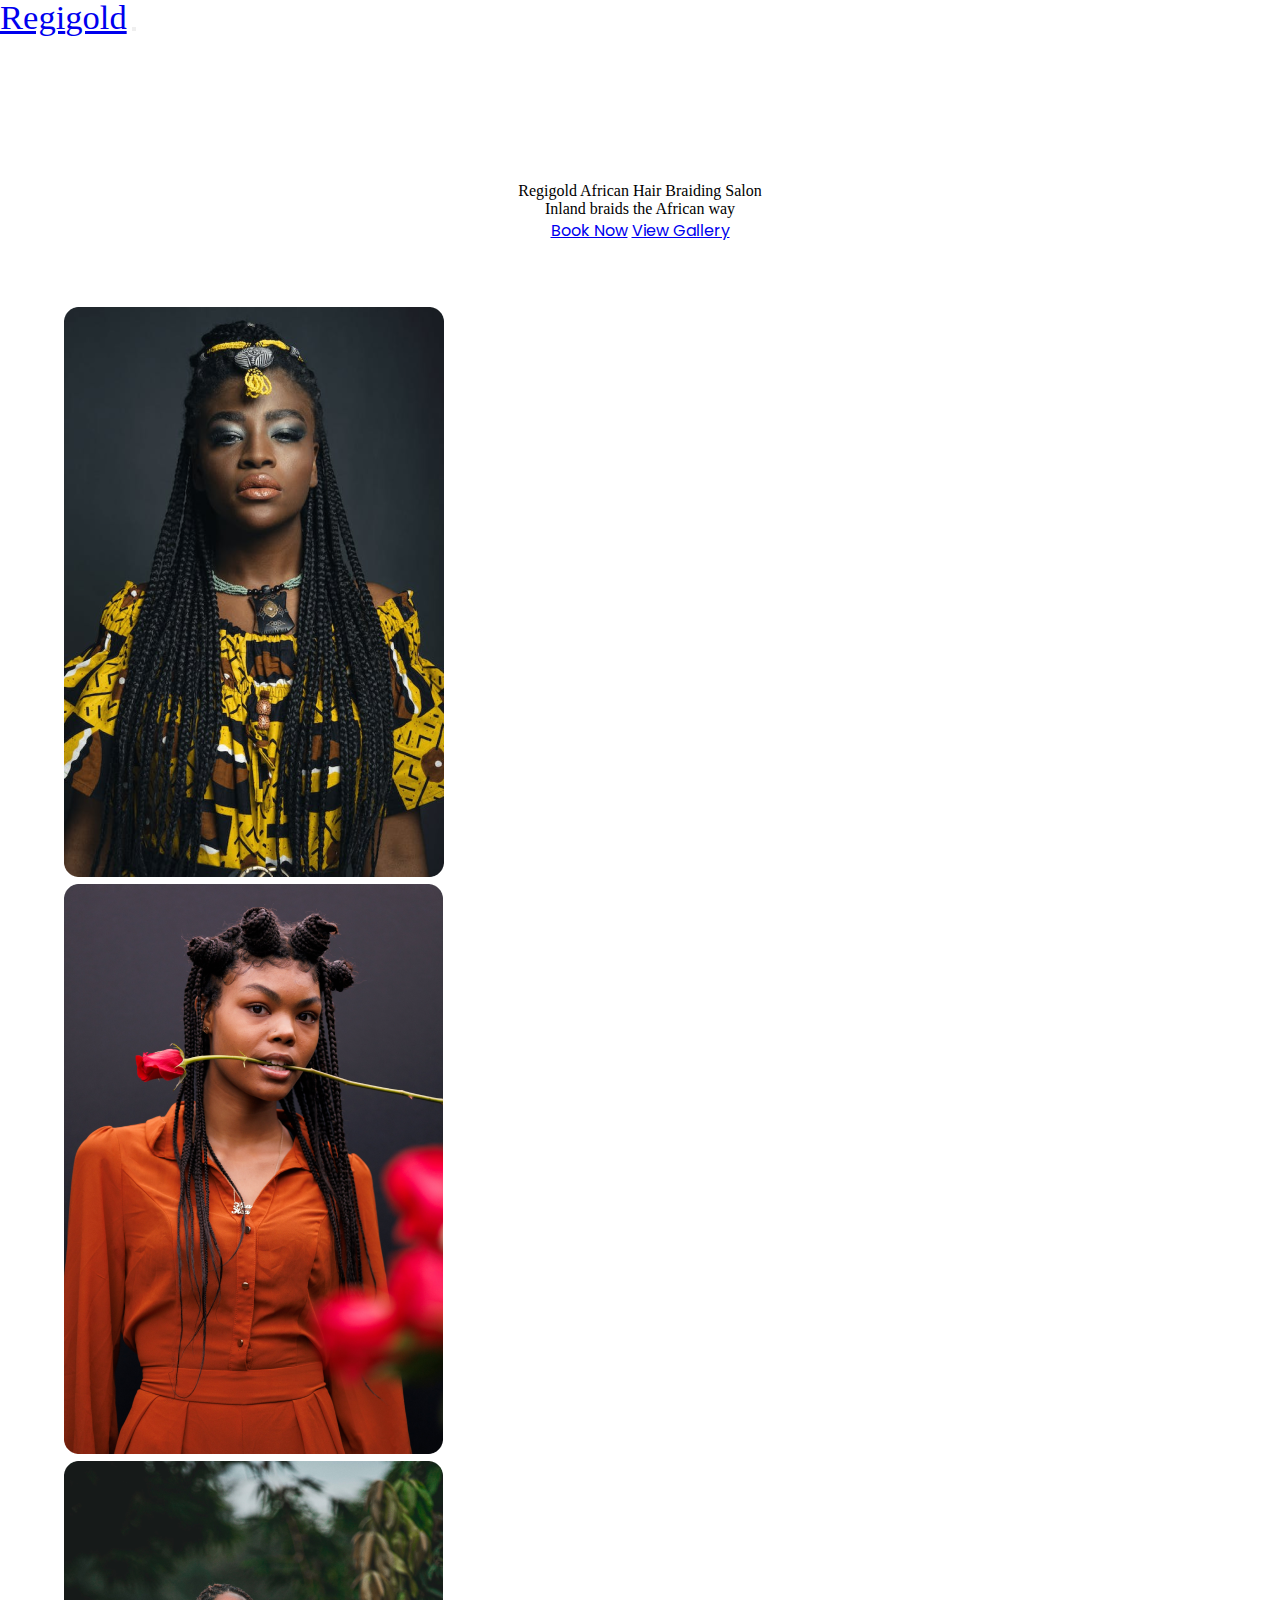
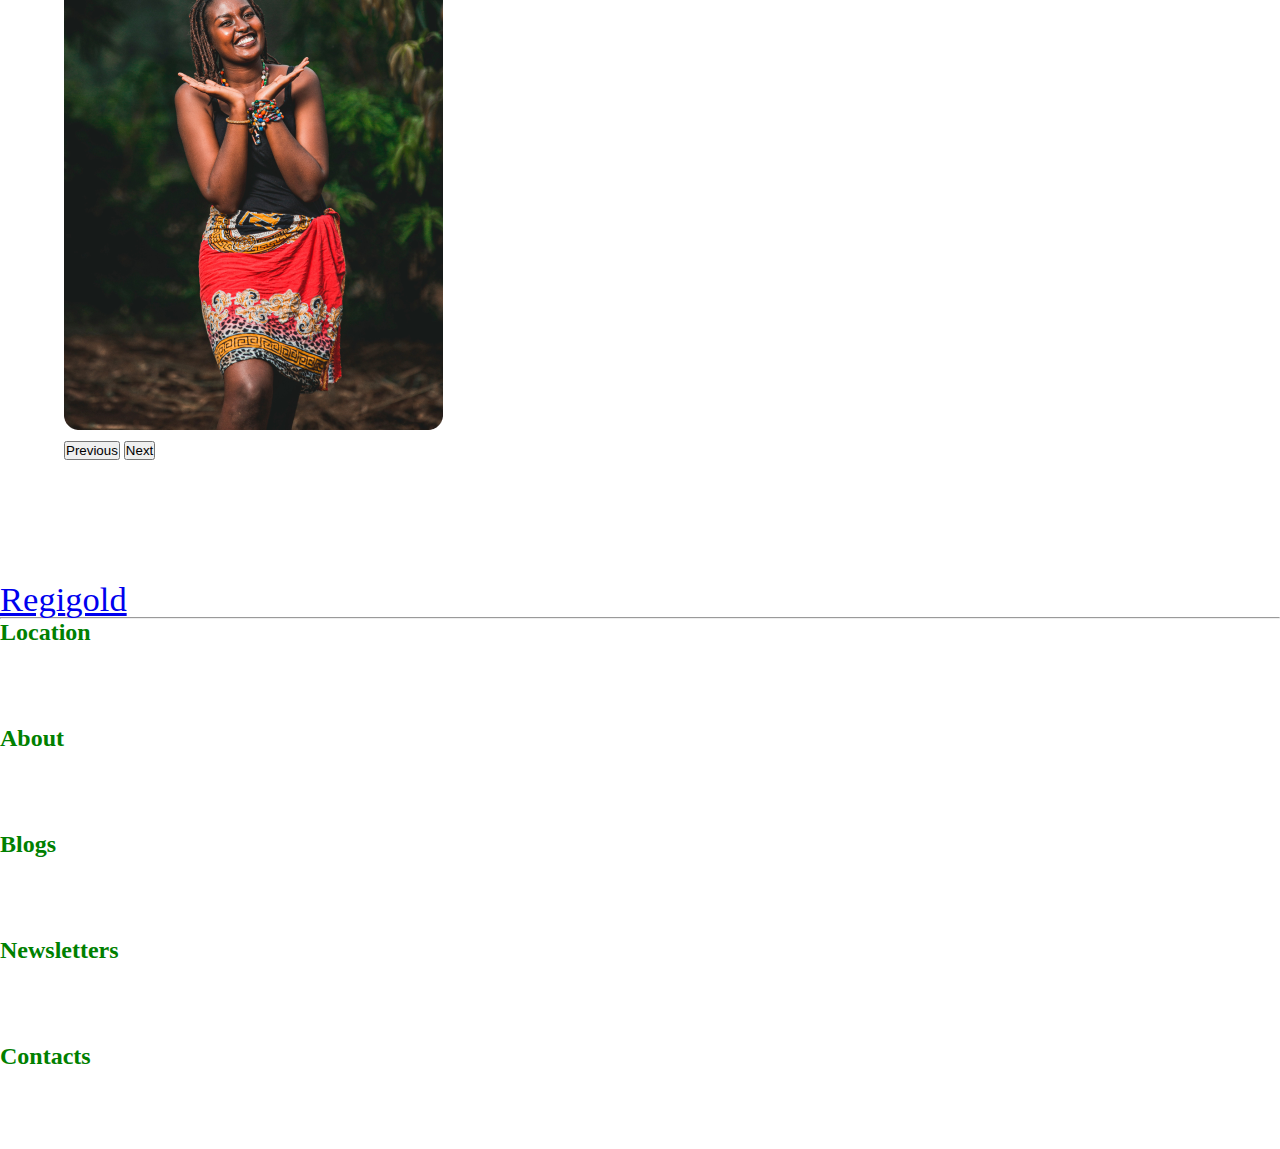
<file: index.html>
<!DOCTYPE html>
<html lang="en">
  <head>
    <meta charset="UTF-8" />
    <meta name="viewport" content="width=device-width, initial-scale=1.0" />
    <meta http-equiv="X-UA-Compatible" content="ie=edge" />
    <meta name="description" content="Hair Salon website in Ghana" />
    <link
      rel="stylesheet"
      href="https://cdn.jsdelivr.net/npm/bootstrap-icons@1.11.3/font/bootstrap-icons.min.css"
    />
    <link rel="preconnect" href="https://fonts.googleapis.com" />
    <link rel="preconnect" href="https://fonts.gstatic.com" crossorigin />
    <link
      href="https://fonts.googleapis.com/css2?family=Poppins:wght@300&display=swap"
      rel="stylesheet"
    />
    <link rel="preconnect" href="https://fonts.googleapis.com" />
    <link rel="preconnect" href="https://fonts.gstatic.com" crossorigin />
    <link
      href="https://fonts.googleapis.com/css2?family=Poppins:wght@300&family=Rochester&display=swap"
      rel="stylesheet"
    />
    <link
      href="https://cdn.jsdelivr.net/npm/bootstrap@5.3.2/dist/css/bootstrap.min.css"
      rel="stylesheet"
      integrity="sha384-T3c6CoIi6uLrA9TneNEoa7RxnatzjcDSCmG1MXxSR1GAsXEV/Dwwykc2MPK8M2HN"
      crossorigin="anonymous"
    />
    <link rel="stylesheet" href="style.css" />
    <title>Inland - Hair Salon</title>
  </head>

  <body class="vh-100 vw-100 bg-radial-gradient text-bg-dark">
    <header>
    <!-- Navbar -->
    <nav class="navbar navbar-expand-lg navbar-light bg-transparent sticky-top">
      <div class="container">
        <a class="navbar-brand" href="index.html"
          ><span class="text-success">Regi</span
            ><span class="text-white">gold</span></a
        >
        <button
          class="navbar-toggler collapsed bg-success"
          type="button"
          data-bs-toggle="collapse"
          data-bs-target="#navbarNav"
          aria-controls="navbarNav"
          aria-expanded="false"
          aria-label="Toggle navigation"
        >
          <span class="navbar-toggler-icon"></span>
        </button>

        <div class="collapse navbar-collapse" id="navbarNav">
          <ul class="navbar-nav ms-auto">
            <li class="nav-item">
              <a class="nav-link text-success" href="index.html">Home</a>
            </li>
            <li class="nav-item">
              <a class="nav-link" href="services.html">Services</a>
            </li>
            <li class="nav-item">
              <a class="nav-link" href="gallery.html">Gallery</a>
            </li>
            <li class="nav-item">
              <a class="nav-link" href="#">Blogs</a>
            </li>
            <li class="nav-item">
              <a class="nav-link" href="#">About Us</a>
            </li>
          </ul>
        </div>
      </div>
    </nav>
    <!-- Parallax Section 2 -->
    <!-- <section class="parallax-section d-flex flex-column txt" style="background-image: url('/png/darrin-defillo-QGFH9ozn_0M-unsplash.jpg');">
        <h1 class="display-2">Welcome to <span class="text-success">In</span
          ><span class="text-white">land</span></h1>
        <p class="display-5">The best and affordable African hair salon in the industry</p>
    </section> -->

    <!-- Hero Section -->
    <section class="hero-section p-4">
      <div class="container">
        <div class="row">
          <div class="col-md-6 d-flex flex-column p-2 txt">
            <p class="d-md-flex display-1 flex-column text-end pb-5 title">
              <span class="name">Regigold</span>
              <span class="name2">African Hair</span>
              <span>Braiding Salon</span>
            </p>
            <span class="h4 text-end text-success name3"
              >Inland braids the African way</span
            >

            <div class="page-button d-flex justify-content-end">
              <a
                class="btn btn-outline-success rounded-3 text-light px-4 me-2"
                type="button"
                href="services.html"
                role="button"
                >Book Now</a
              >
              <a
                class="btn btn-outline-success text-light rounded-3 px-4"
                type="button"
                href="gallery.html"
                role="button"
                >View Gallery</a
              >
            </div>
          </div>

          <div class="col-md-4 pic">
            <div
              id="carouselExampleControls"
              class="carousel slide"
              data-bs-ride="carousel"
            >
              <div class="carousel-inner">
                <div class="carousel-item active">
                  <img
                    src="/png/Baided hair 1 1.png"
                    class="d-block w-100 img1"
                    alt="Image 1"
                  />
                </div>
                <div class="carousel-item">
                  <img
                    src="/png/pexels-ashley-nazario-11191614.png"
                    class="d-block w-100 img2"
                    alt="Image 2"
                  />
                </div>
                <div class="carousel-item">
                  <img
                    src="/png/pexels-safari-consoler-11211016.png"
                    class="d-block w-100 img3"
                    alt="Image 3"
                  />
                </div>
              </div>
              <button
                class="carousel-control-prev"
                type="button"
                data-bs-target="#carouselExampleControls"
                data-bs-slide="prev"
              >
                <span
                  class="carousel-control-prev-icon"
                  aria-hidden="true"
                ></span>
                <span class="visually-hidden">Previous</span>
              </button>
              <button
                class="carousel-control-next"
                type="button"
                data-bs-target="#carouselExampleControls"
                data-bs-slide="next"
              >
                <span
                  class="carousel-control-next-icon"
                  aria-hidden="true"
                ></span>
                <span class="visually-hidden">Next</span>
              </button>
            </div>
          </div>
        </div>
      </div>
    </section>
  </header>

       <!-- Parallax Section 1 -->
   <!-- <section class="parallax-section d-flex justify-content-center align-items-center" style="background-image: url('/png/darrin-defillo-QGFH9ozn_0M-unsplash.jpg');">
        
          <div
          class="container d-sm-flex justify-content-lg-between align-items-lg-center page-button"
        >
          <div class="note">
            <h1 class="h5">Sign up to our Newsletter</h1>
            <p class="h6">Explore our latest products and special offers !</p>
          </div>
          <div class="mail">
            <form class="newsletter-form d-flex" method="post">
              <input
                type="email"
                class="btn btn-light"
                name="email"
                placeholder="Your email address"
              />
              <button type="submit" class="btn btn btn-success">SignUp</button>
            </form>
          </div>
        </div>
   </section> -->

  
     <!-- Footer -->
     <footer class="footer-section">
      <div class="container">
        <a class="navbar-brand" href="#"
          ><span class="text-success">Regi</span
          ><span class="text-white">gold</span></a
        >
        <hr class="container border-2 border-success" />

        <div class="row pt-4">
          <div class="col">
            <h3>Location</h3>
            <p><i class="bi bi-geo-alt"></i> Westland, main ave 5th street</p>
            <p><i class="bi bi-telephone"></i> (+85) 456 789 345</p>
            <p><i class="bi bi-envelope"></i> johndoe@email.com</p>
            <p><i class="bi bi-clock"></i> 8am -8:30pm | Mon - Sat</p>
          </div>
          <div class="col">
            <h3>About</h3>
            <p>Teams and Stylist</p>
            <p>Mission and Values</p>
            <p>contact information</p>
            <p>contact information</p>
          </div>
          <div class="col">
            <h3>Blogs</h3>
            <p>Teams and Stylist</p>
            <p>Mission and Values</p>
            <p>contact information</p>
            <p>contact information</p>
          </div>
          <div class="col">
            <h3>Newsletters</h3>
            <p>Beauty tips</p>
            <p>Hairstyle trend</p>
            <p>Industry news</p>
            <p>Industry news</p>
          </div>
          <div class="col">
            <h3>Contacts</h3>
            <p>Follow Us on <i class="bi bi-facebook"></i></p>
            <p>Follow Us on <i class="bi bi-instagram"></i></p>
            <p>Follow Us on <i class="bi bi-pinterest"></i></p>
            <p>Follow Us on <i class="bi bi-twitter-x"></i></p>
          </div>
        </div>
      </div>
    </footer>

    <!-- linked JS -->
    <script src="script.js"></script>

    <!-- JavaScript -->
    <script>
      // Function to close the collapsed navbar when clicking outside
      document.addEventListener("click", function (event) {
        const isClickInsideNavbar = document
          .querySelector(".navbar-collapse")
          .contains(event.target);
        const isHamburgerMenuCollapsed = document
          .querySelector(".navbar-toggler")
          .classList.contains("collapsed");

        if (!isClickInsideNavbar && !isHamburgerMenuCollapsed) {
          const navbarCollapse = new bootstrap.Collapse(
            document.querySelector(".navbar-collapse")
          );
          navbarCollapse.hide();
        }
      });
    </script>

    <!-- JavaScript -->
    <script>
        // Parallax effect
        window.addEventListener('scroll', function() {
            let offset = window.pageYOffset;
            document.querySelectorAll('.parallax-section').forEach(function(element) {
                let speed = element.getAttribute('data-speed');
                element.style.backgroundPositionY = -offset * speed + 'px';
            });
        });
    </script>

    <!-- Bootstrap JS Bundle with Popper -->
    <script src="https://cdn.jsdelivr.net/npm/bootstrap@5.3.0-alpha1/dist/js/bootstrap.bundle.min.js"></script>
     <script
      src="https://cdn.jsdelivr.net/npm/bootstrap@5.3.2/dist/js/bootstrap.bundle.min.js"
      integrity="sha384-C6RzsynM9kWDrMNeT87bh95OGNyZPhcTNXj1NW7RuBCsyN/o0jlpcV8Qyq46cDfL"
      crossorigin="anonymous"
    ></script>
  </body>
</html>
</file>
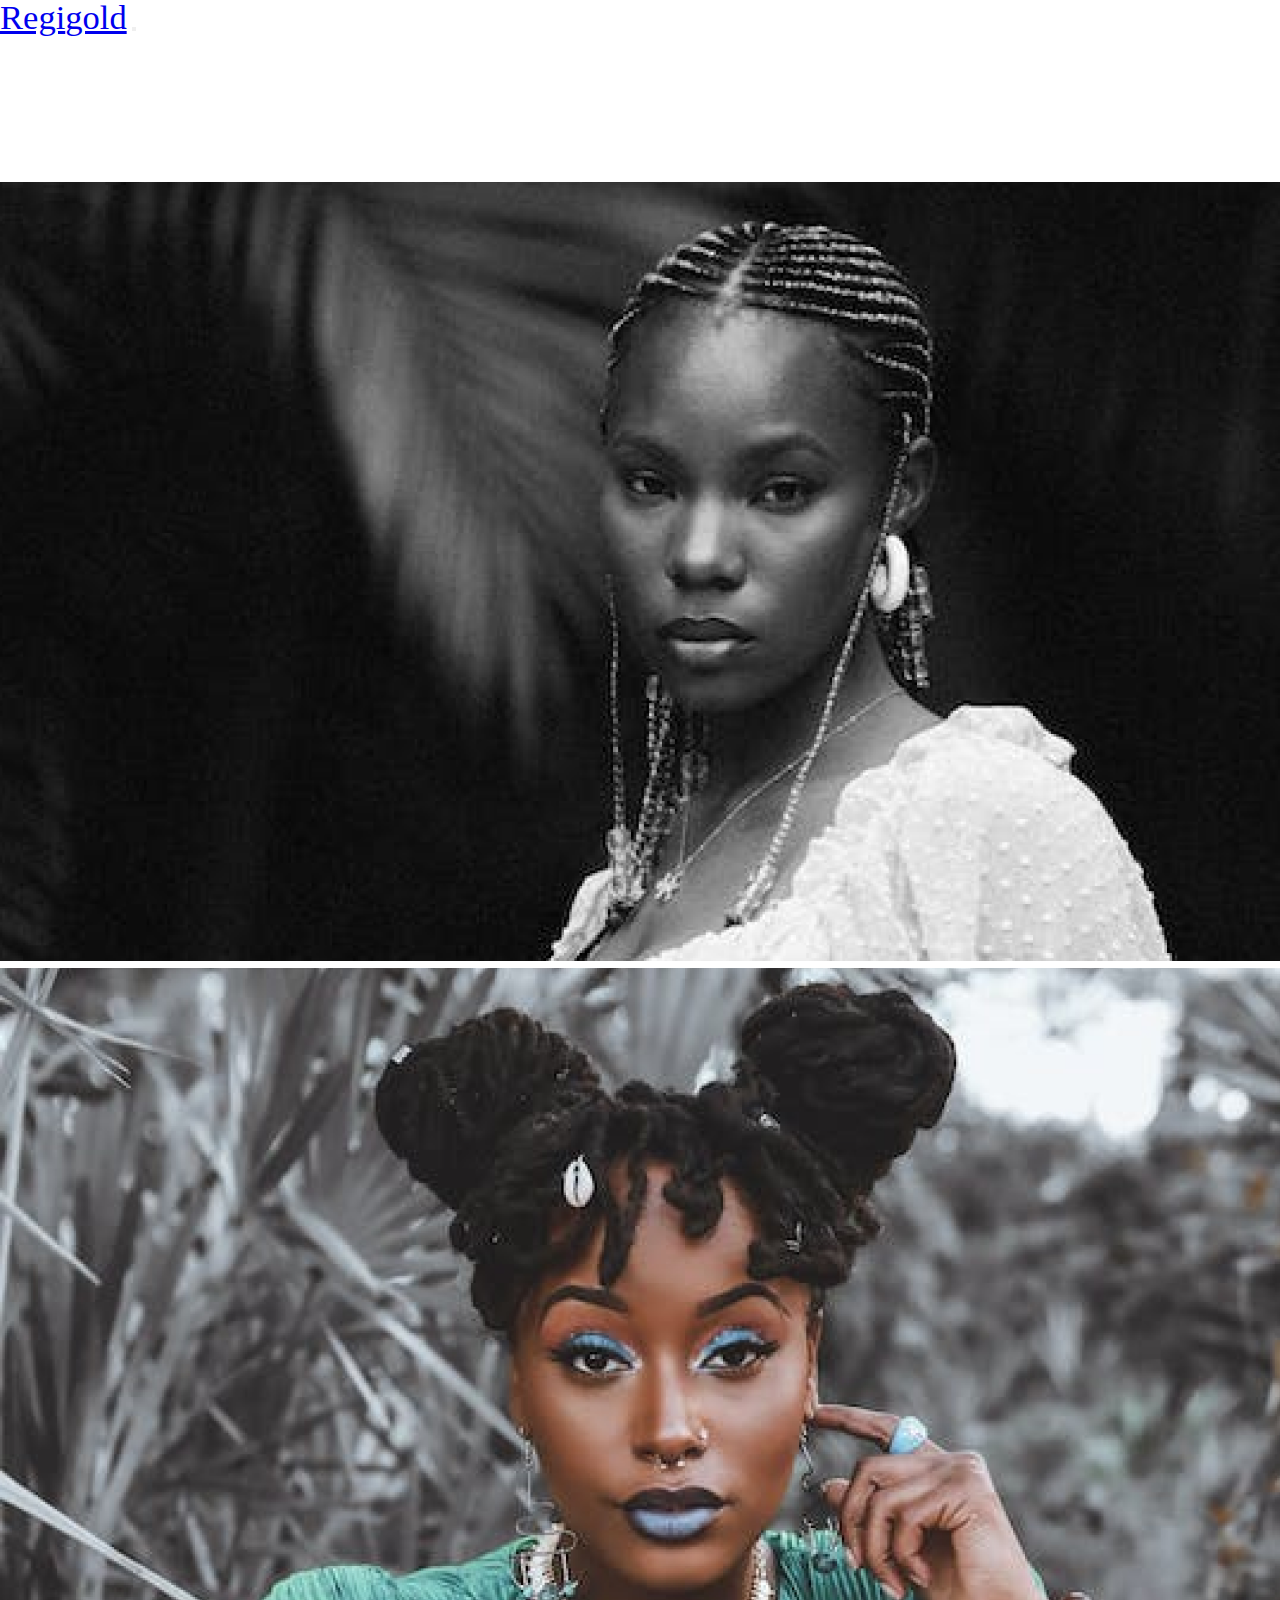
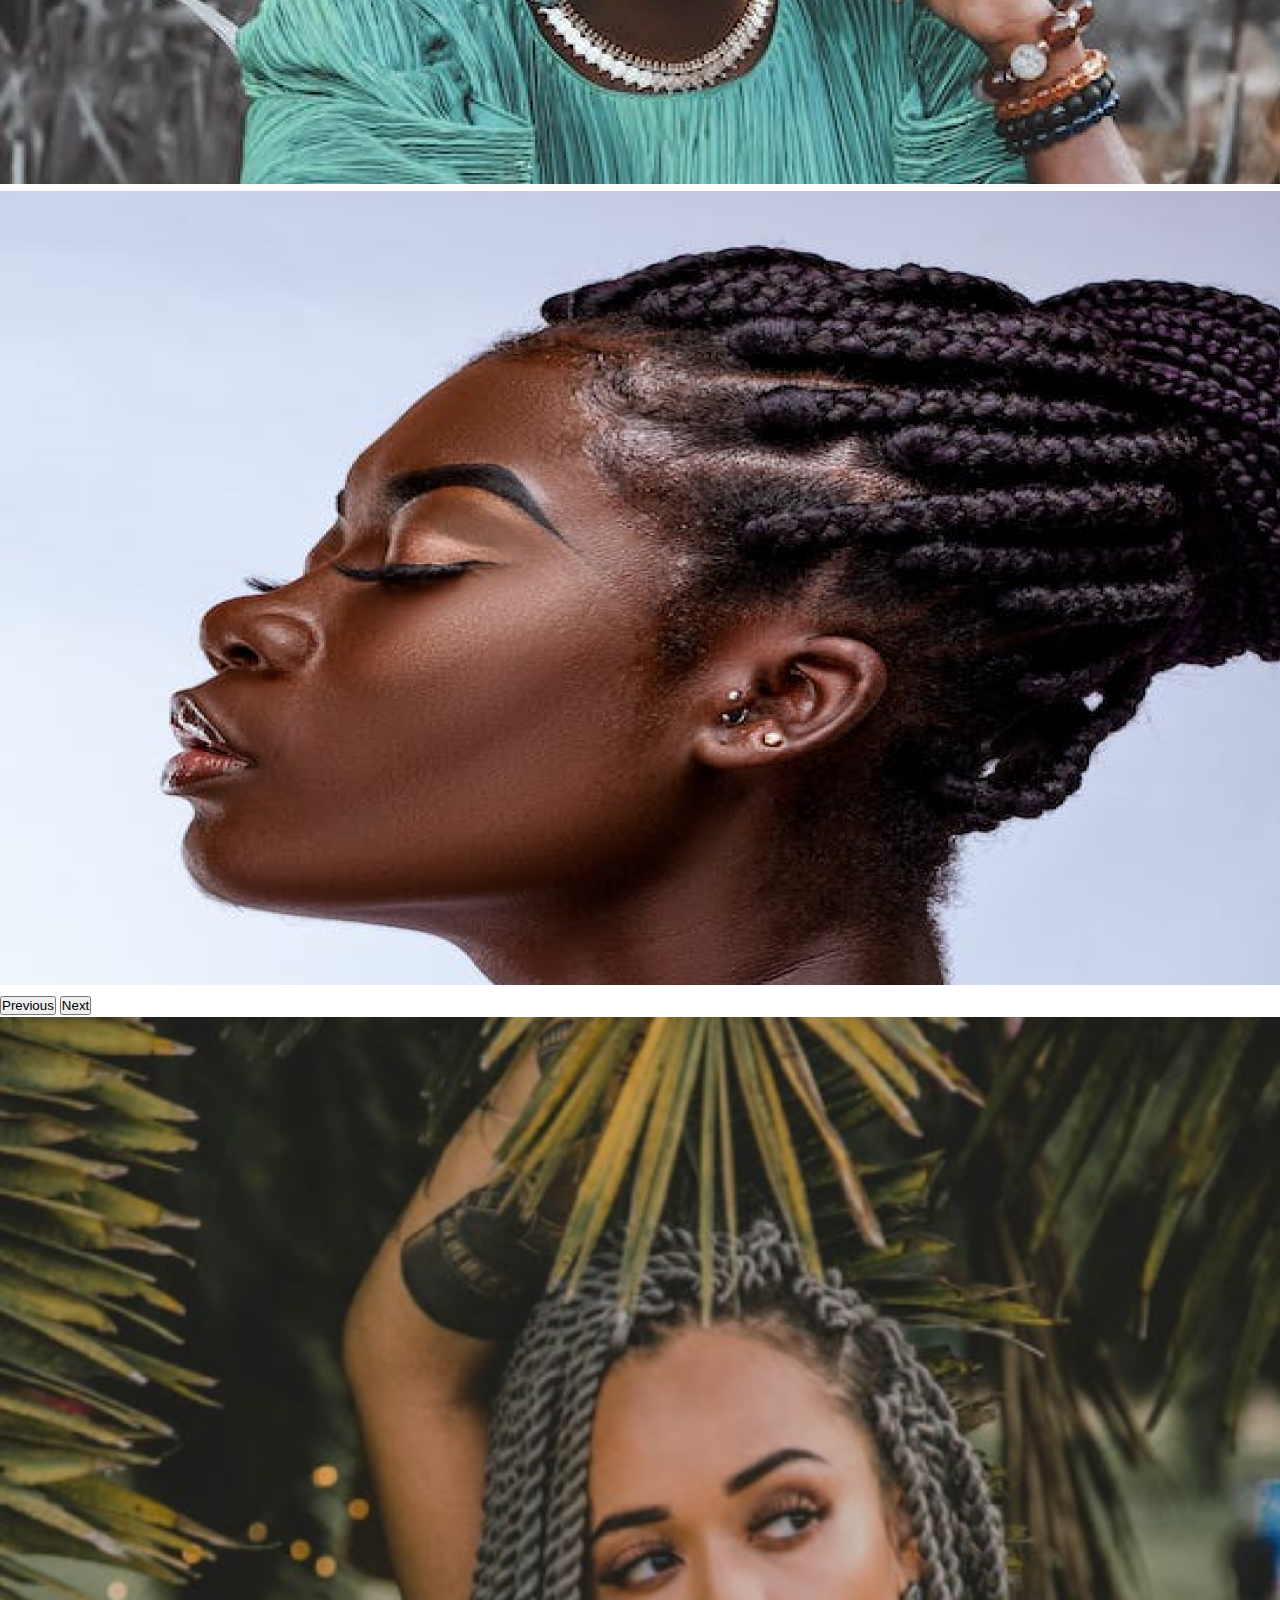
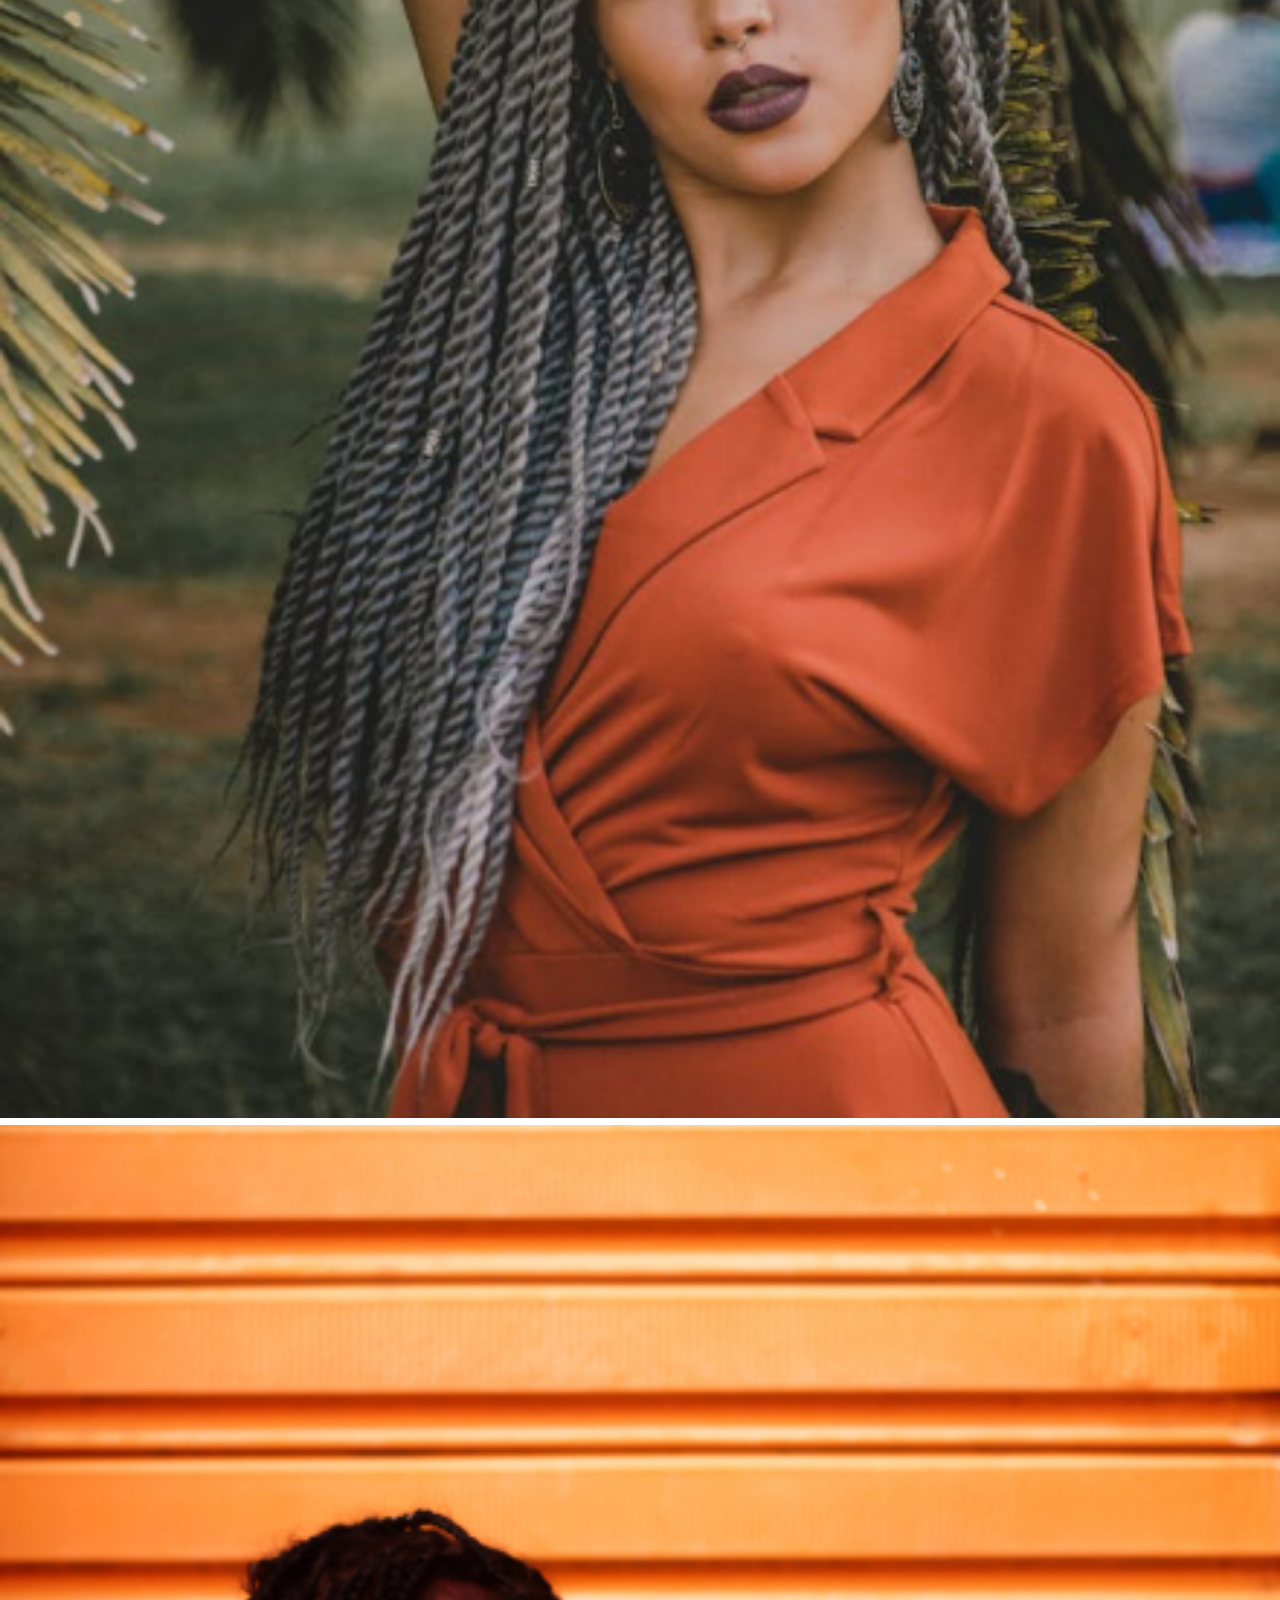
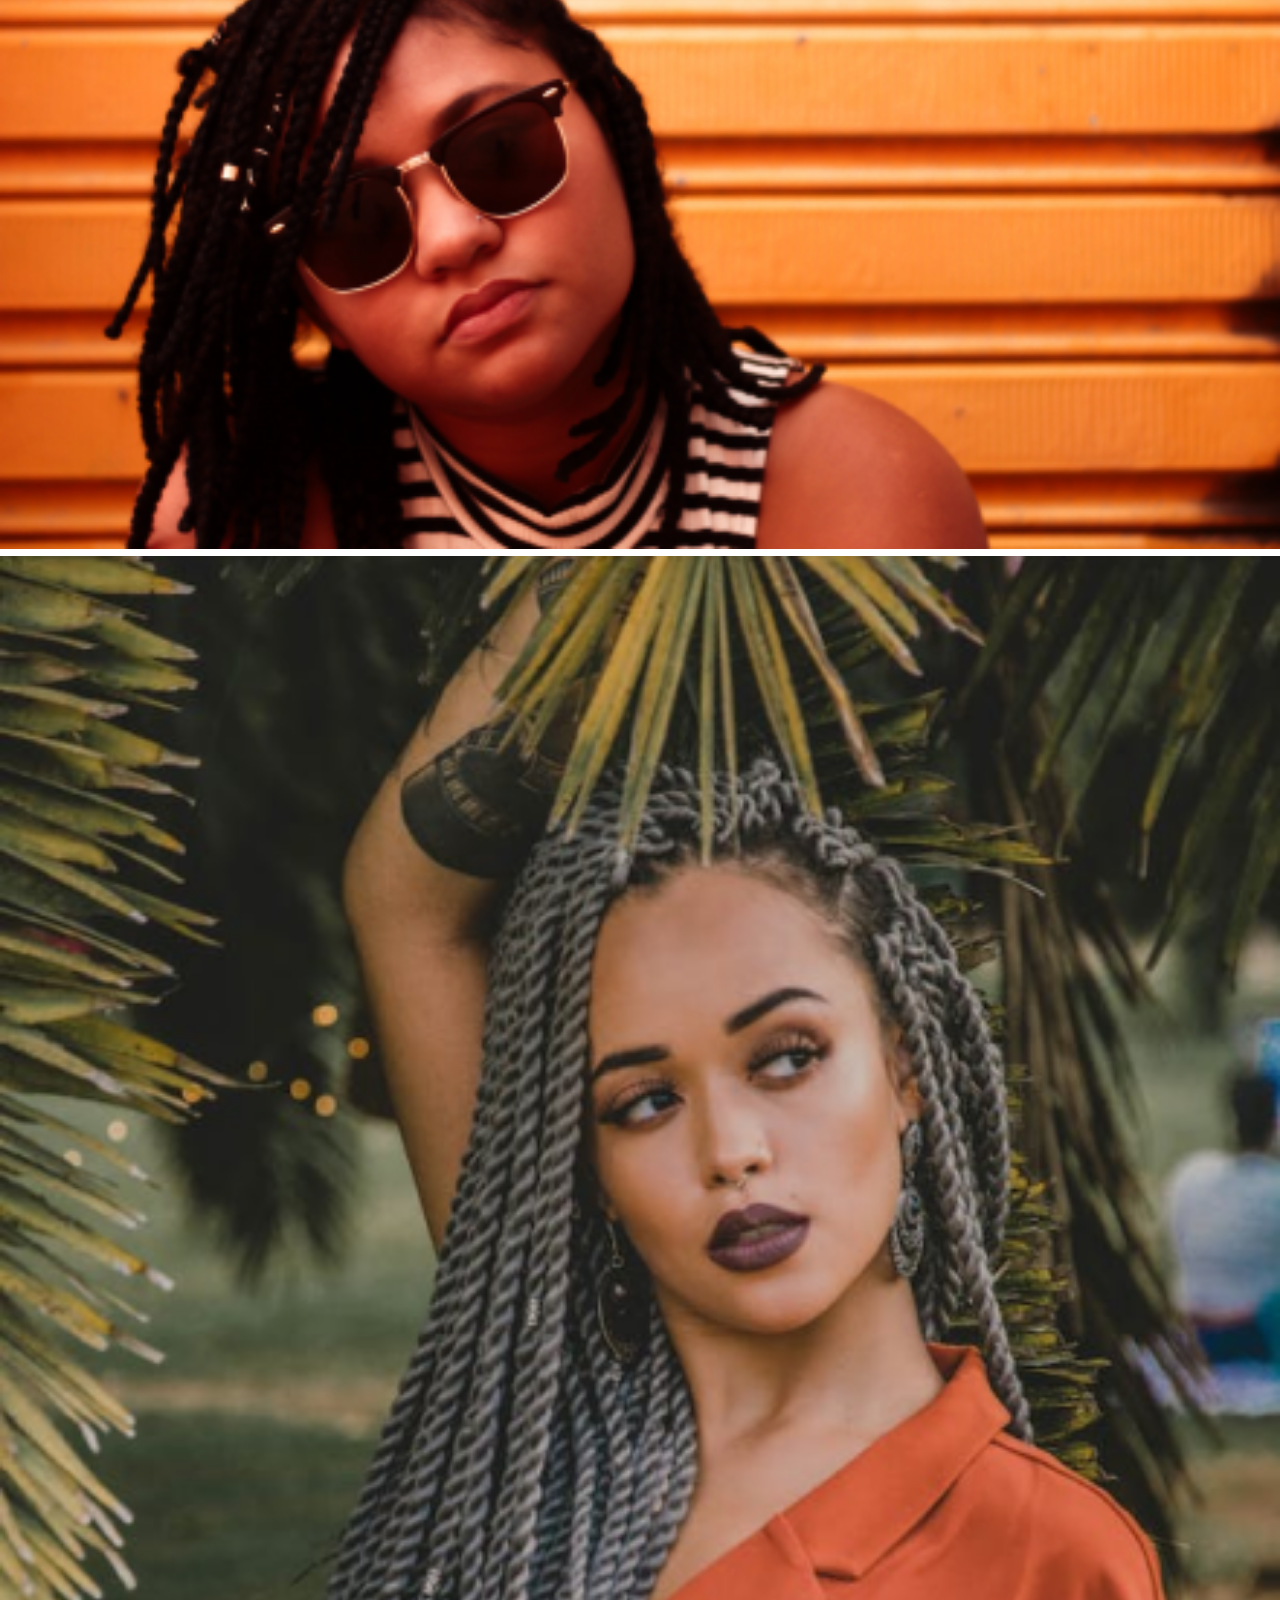
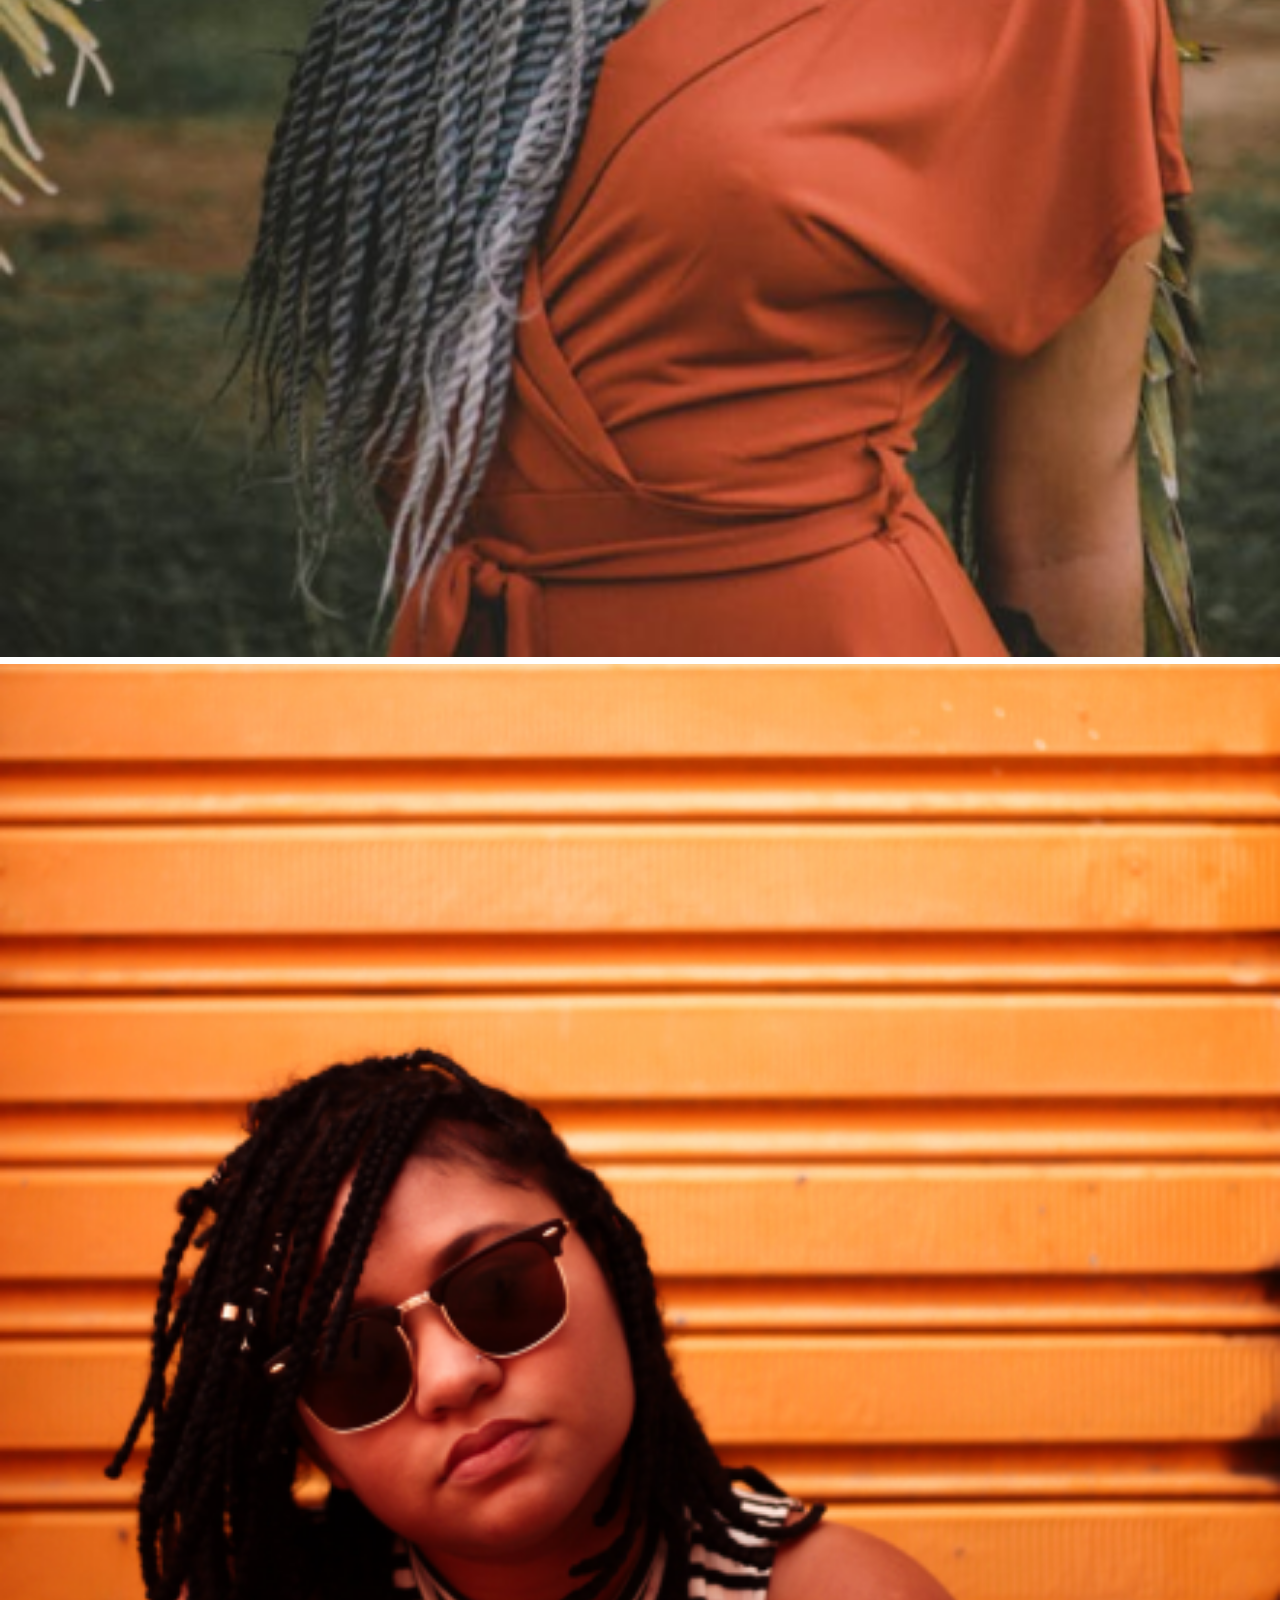
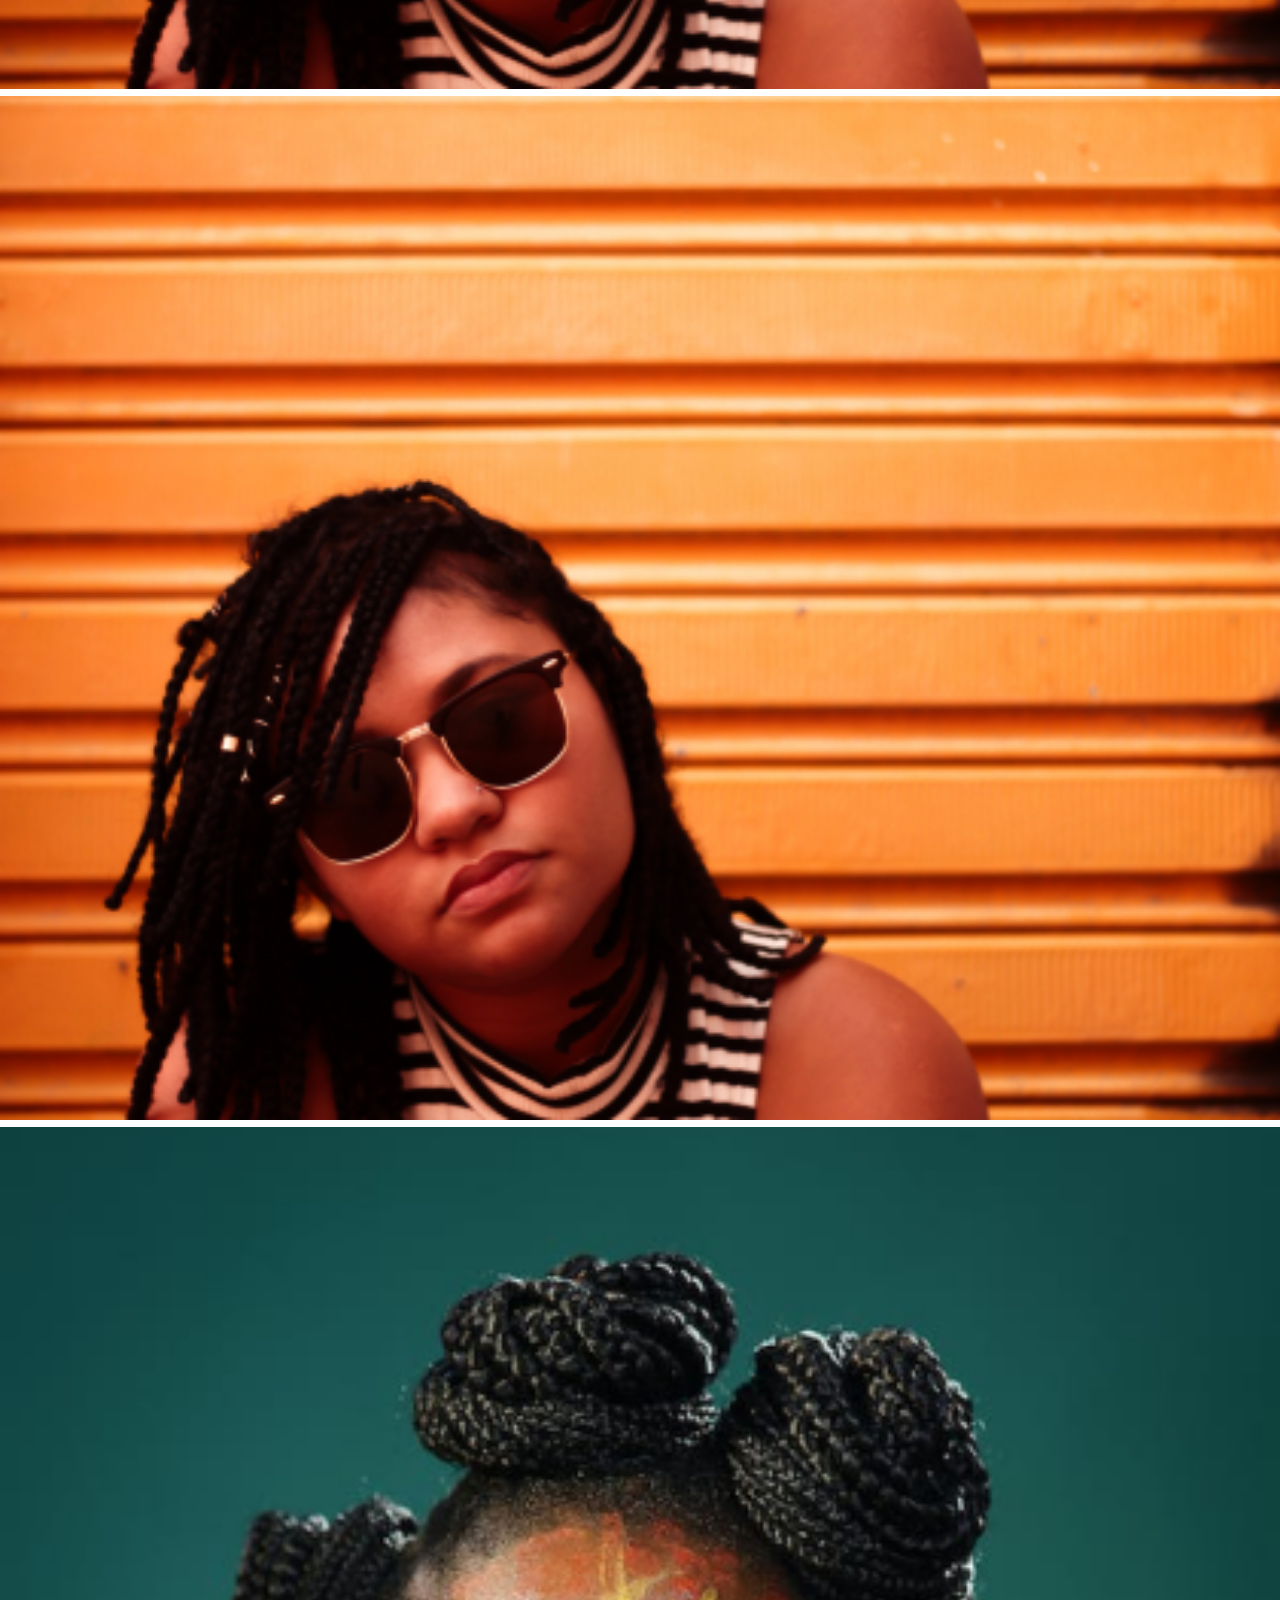
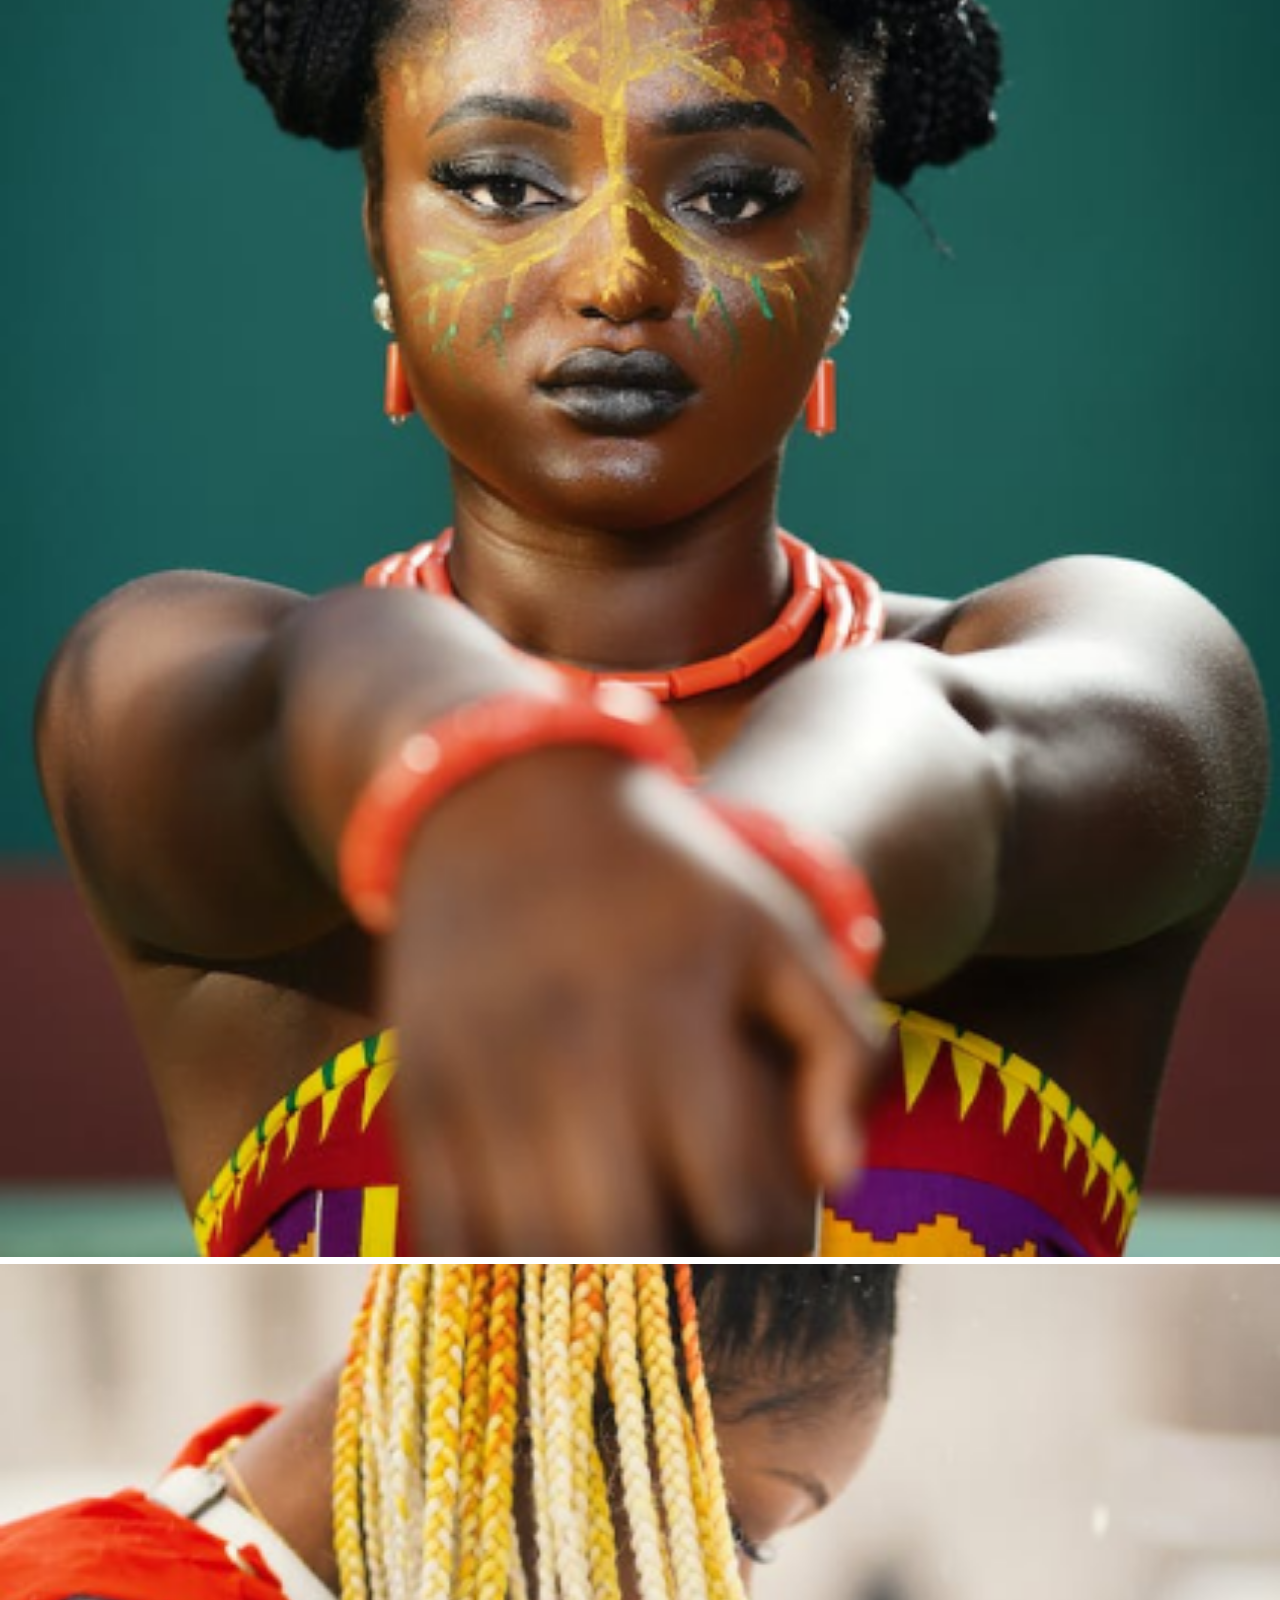
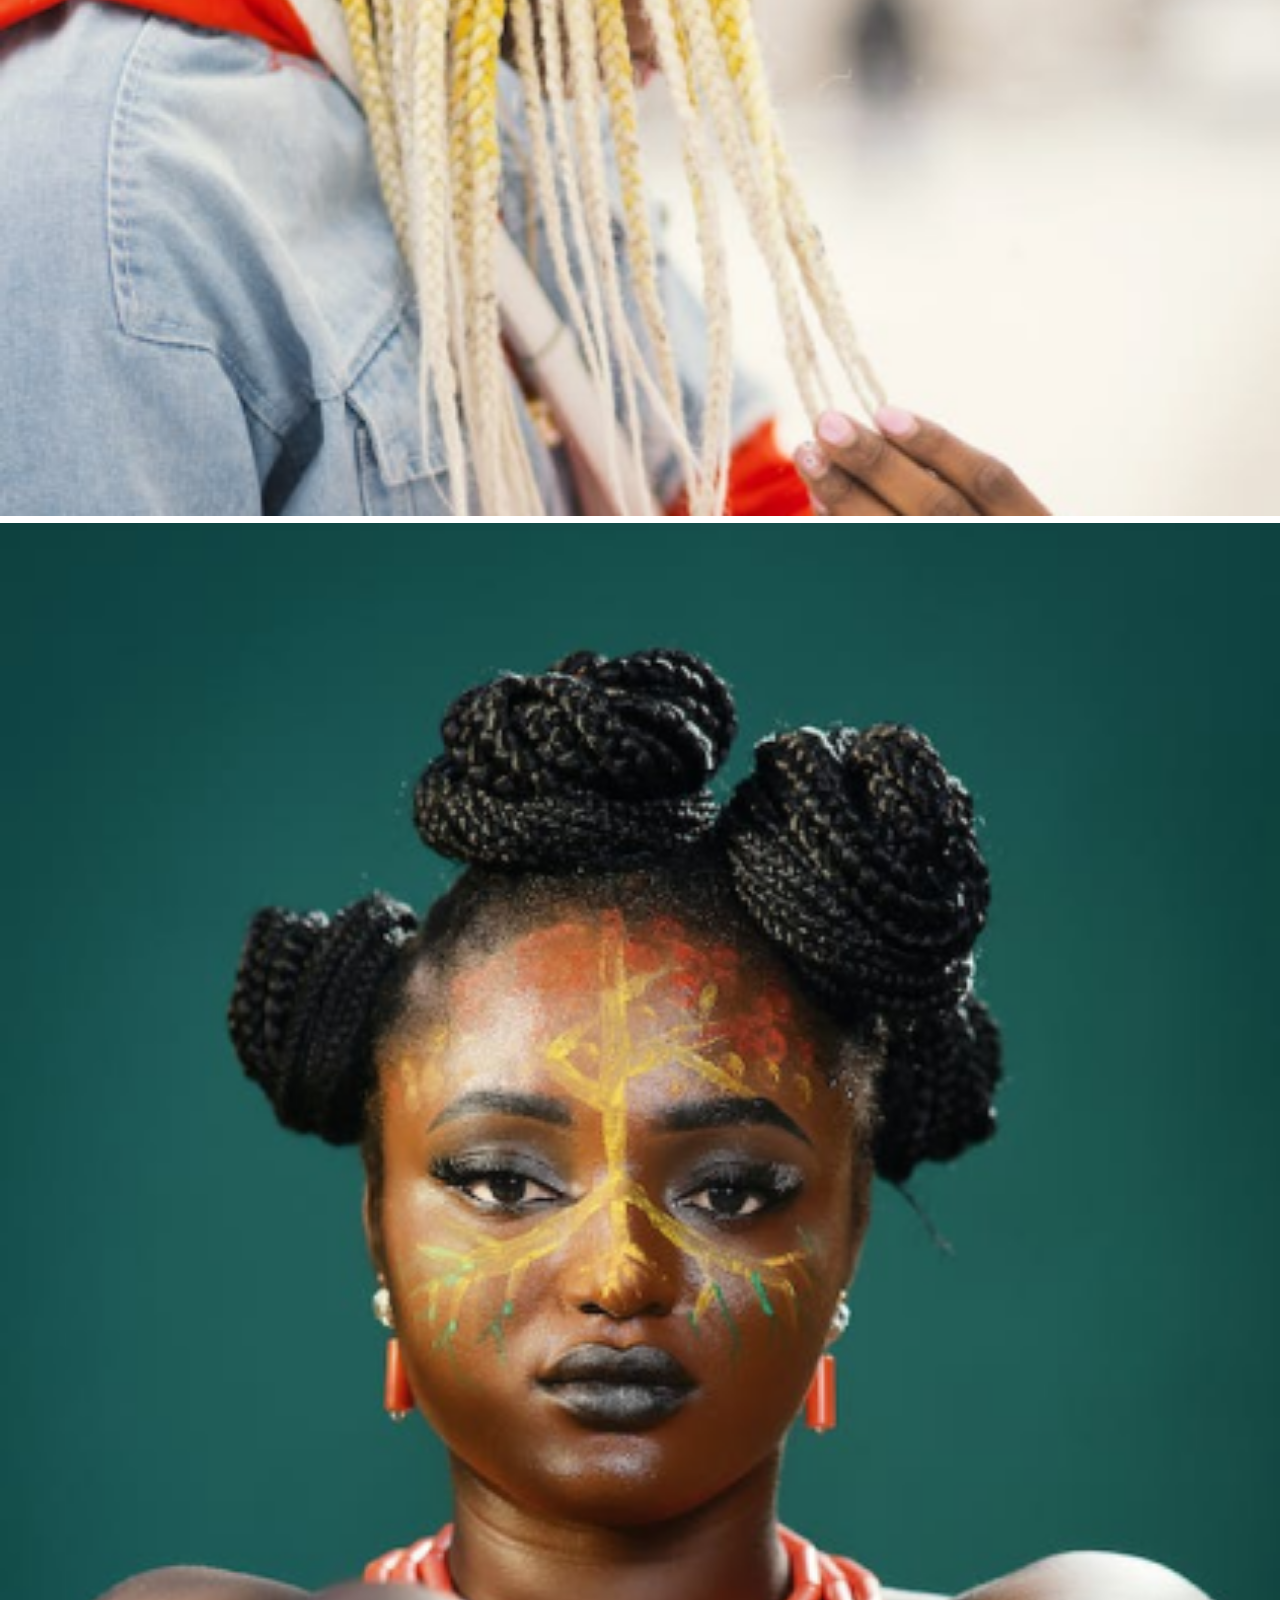
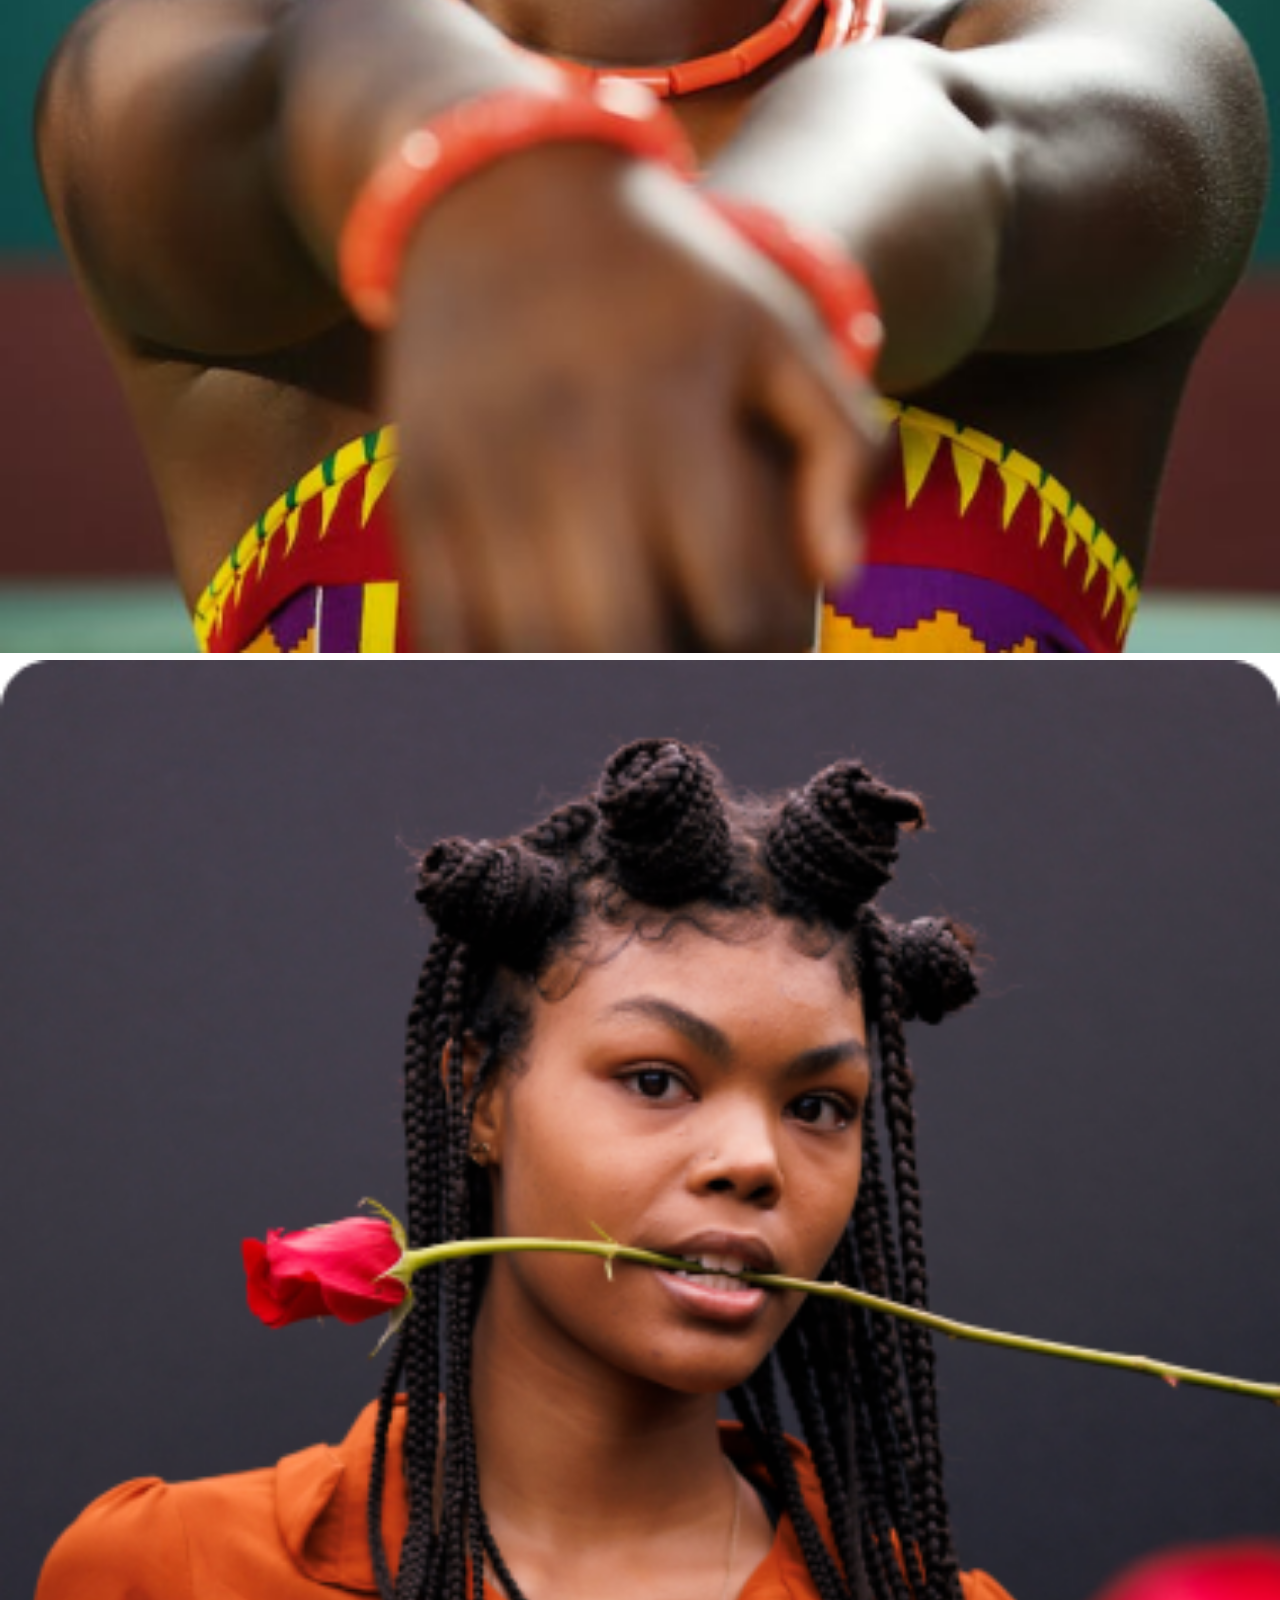
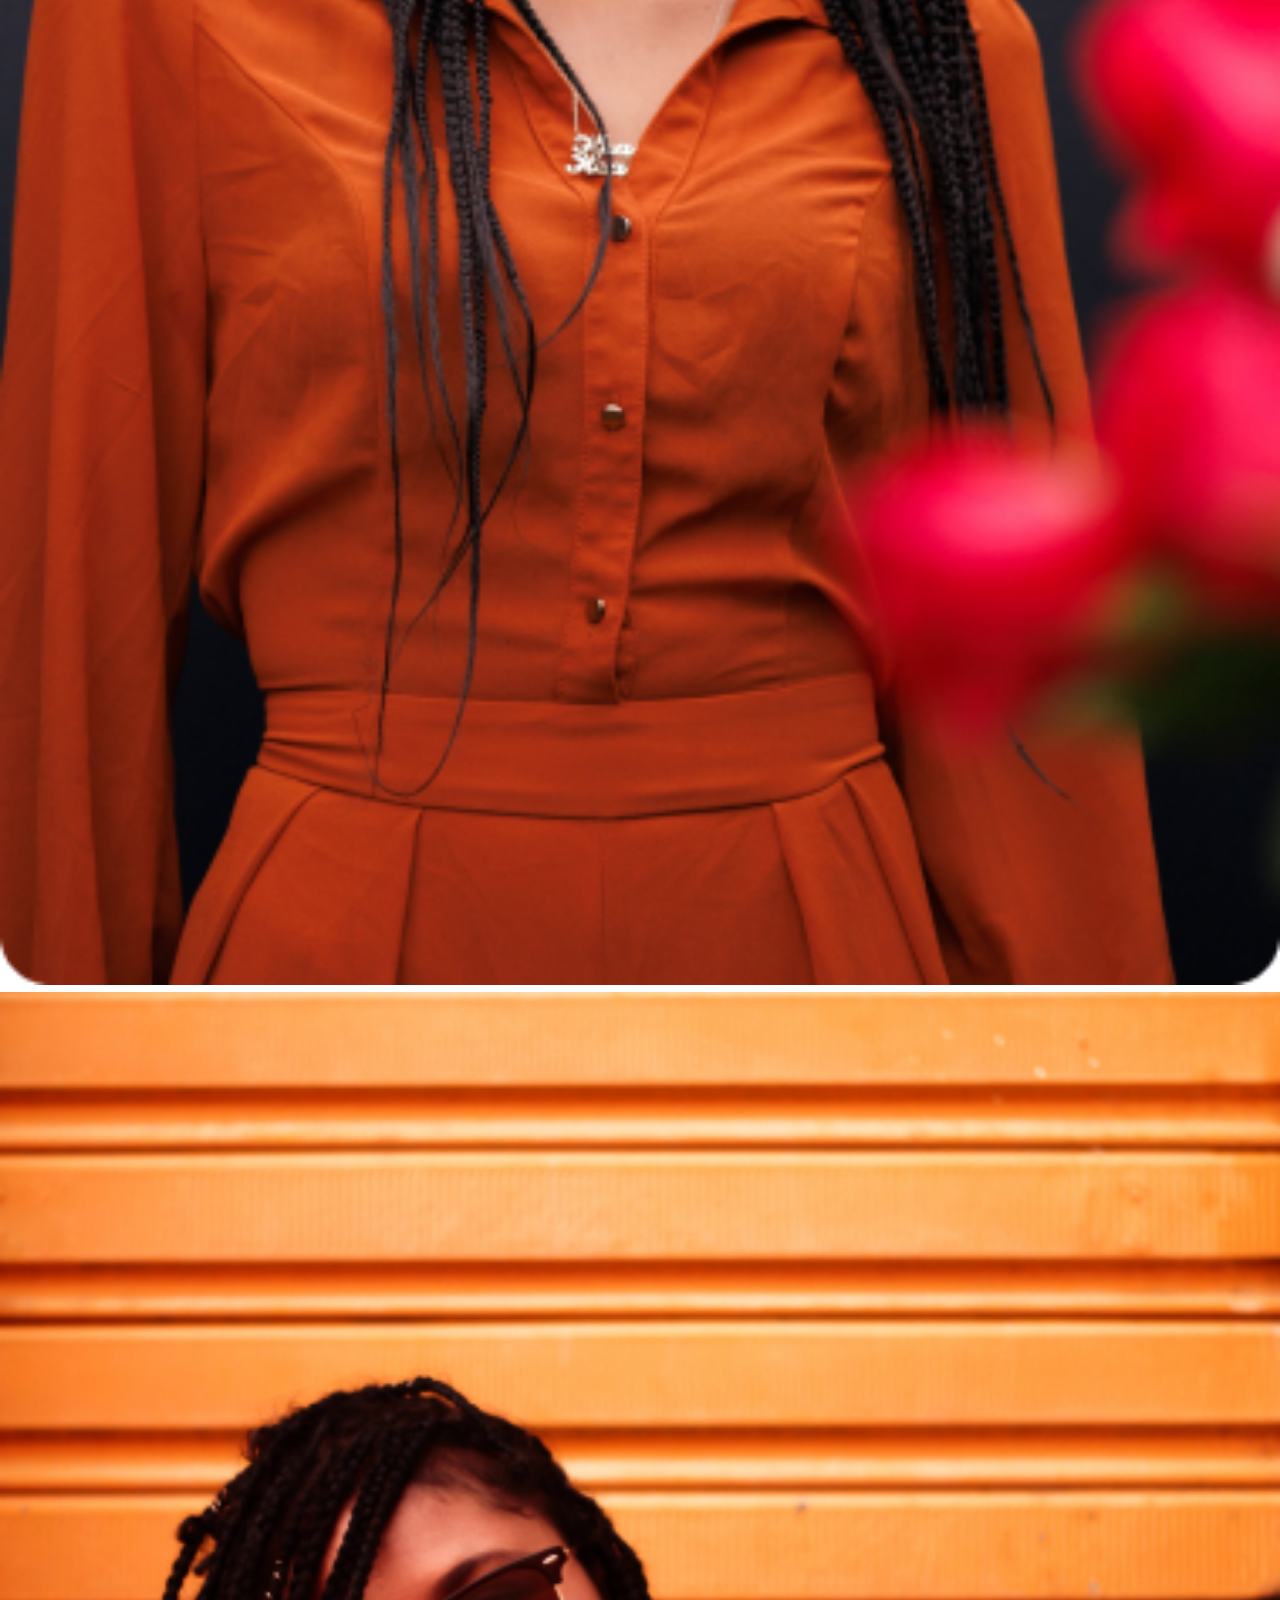
<file: gallery.html>
<!DOCTYPE html>
<html lang="en">
  <head>
    <meta charset="UTF-8" />
    <meta name="viewport" content="width=device-width, initial-scale=1.0" />
    <meta http-equiv="X-UA-Compatible" content="ie=edge" />
    <meta name="description" content="Hair Salon website in Ghana" />
    <link
      rel="stylesheet"
      href="https://cdn.jsdelivr.net/npm/bootstrap-icons@1.11.3/font/bootstrap-icons.min.css"
    />
    <link rel="preconnect" href="https://fonts.googleapis.com" />
    <link rel="preconnect" href="https://fonts.gstatic.com" crossorigin />
    <link
      href="https://fonts.googleapis.com/css2?family=Poppins:wght@300&display=swap"
      rel="stylesheet"
    />
    <link rel="preconnect" href="https://fonts.googleapis.com" />
    <link rel="preconnect" href="https://fonts.gstatic.com" crossorigin />
    <link
      href="https://fonts.googleapis.com/css2?family=Poppins:wght@300&family=Rochester&display=swap"
      rel="stylesheet"
    />
    <link
      href="https://cdn.jsdelivr.net/npm/bootstrap@5.3.2/dist/css/bootstrap.min.css"
      rel="stylesheet"
      integrity="sha384-T3c6CoIi6uLrA9TneNEoa7RxnatzjcDSCmG1MXxSR1GAsXEV/Dwwykc2MPK8M2HN"
      crossorigin="anonymous"
    />
    <link rel="stylesheet" href="style.css" />
    <title>Inland - Hair Salon</title>
  </head>
  <body class="vh-100 vw-100 bg-radial-gradient text-bg-dark">

    <header>
    <!-- Navbar -->
    <nav class="navbar navbar-expand-lg navbar-light bg-dark">
        <div class="container">
          <a class="navbar-brand" href="index.html"
            ><span class="text-success">Regi</span
              ><span class="text-white">gold</span></a
          >
          <button
            class="navbar-toggler collapsed bg-success"
            type="button"
            data-bs-toggle="collapse"
            data-bs-target="#navbarNav"
            aria-controls="navbarNav"
            aria-expanded="false"
            aria-label="Toggle navigation"
          >
            <span class="navbar-toggler-icon"></span>
          </button>
  
          <div class="collapse navbar-collapse" id="navbarNav">
            <ul class="navbar-nav ms-auto">
              <li class="nav-item">
                <a class="nav-link" href="index.html">Home</a>
              </li>
              <li class="nav-item">
                <a class="nav-link" href="services.html">Services</a>
              </li>
              <li class="nav-item">
                <a class="nav-link text-success" href="#">Gallery</a>
              </li>
              <li class="nav-item">
                <a class="nav-link" href="#">Blogs</a>
              </li>
              <li class="nav-item">
                <a class="nav-link" href="#">About Us</a>
              </li>
            </ul>
          </div>
        </div>
      </nav>
    </header>
    
    <div class="container">
      <!-- first row is for the script changing top image design -->
        <!-- <div class="row">
          <div class="col-md-12">
            <div class="top-image pb-2">
              <img src="/png/braids5 1.png" alt="Top Image" class="img-fluid ">
            </div>
          </div>
        </div> -->

        <!-- this for the carousel design -->
        <div class="row">
          <div class="col-md-12">
            <div id="carouselExampleControls" class="carousel slide pb-3" data-bs-ride="carousel">
              <div class="carousel-inner">
                <div class="carousel-item active">
                  <img src="/png/braids5 1.png" class="d-block w-100" alt="First Image">
                </div>
                <div class="carousel-item">
                  <img src="/png/braids7 1.png" class="d-block w-100" alt="Second Image">
                </div>
                <div class="carousel-item">
                  <img src="/png/braids4 1.png" class="d-block w-100" alt="Third Image">
                </div>
              </div>
              <button class="carousel-control-prev" type="button" data-bs-target="#carouselExampleControls" data-bs-slide="prev">
                <span class="carousel-control-prev-icon" aria-hidden="true"></span>
                <span class="visually-hidden">Previous</span>
              </button>
              <button class="carousel-control-next" type="button" data-bs-target="#carouselExampleControls" data-bs-slide="next">
                <span class="carousel-control-next-icon" aria-hidden="true"></span>
                <span class="visually-hidden">Next</span>
              </button>
            </div>
          </div>
        </div>
        <!-- code ends here -->


        <div class="row ">
          <div class="col">
            <!-- First column -->
            <div class="image pb-2">
              <img src="/png/braids2 1.png" alt="Image 1" class="img-fluid">
              <div class="description">
                  <!-- Description for Image 1 -->
                  <h1 class="des1">Title 1</h1>
                  <a href="services.html"><button class="btn btn-primary book-button des3">Book</button></a>
              </div>
            </div>
            <div class="image pb-2">
                <img src="/png/pexels-nappy-2450165 1.png" alt="Image 1" class="img-fluid">
                <div class="description">
                  <!-- Description for Image 1 -->
                  <h1 class="des1">Title 1</h1>
                  <a href="services.html"><button class="btn btn-primary book-button des3">Book</button></a>
                </div>
              </div>
              <div class="image">
                <img src="/png/braids2 1.png" alt="Image 1" class="img-fluid">
                <div class="description">
                    <!-- Description for Image 1 -->
                    <h1 class="des1">Title 1</h1>
                    <a href="services.html"><button class="btn btn-primary book-button des3">Book</button></a>
                </div>
              </div>
              <div class="image pt-2">
                <img src="/png/pexels-nappy-2450165 1.png" alt="Image 1" class="img-fluid">
                <div class="description">
                  <!-- Description for Image 1 -->
                  <h1 class="des1">Title 1</h1>
                  <a href="services.html"><button class="btn btn-primary book-button des3">Book</button></a>
                </div>
              </div>
          </div>
          <!-- Repeating for other images -->
          <div class="col">
            <!-- Second column -->
            <div class="image pb-2">
                <img src="/png/pexels-nappy-2450165 1.png" alt="Image 1" class="img-fluid">
                <div class="description">
                  <!-- Description for Image 1 -->
                  <h1 class="des1">Title 1</h1>
                  <a href="services.html"><button class="btn btn-primary book-button des3">Book</button></a>
                </div>
              </div>
            <div class="image pb-2">
                <img src="/png/braids6 1.png" alt="Image 1" class="img-fluid">
                <div class="description">
                  <!-- Description for Image 1 -->
                  <h1 class="des1">Title 1</h1>
                  <a href="services.html"><button class="btn btn-primary book-button des3">Book</button></a>
                </div>
              </div>
              <div class="image pb-2">
                <img src="/png/braids8 1.png" alt="Image 1" class="img-fluid">
                <div class="description">
                   <!-- Description for Image 1 -->
                   <h1 class="des1">Title 1</h1>
                   <a href="services.html"><button class="btn btn-primary book-button des3">Book</button></a>
                </div>
              </div>
              <div class="image">
                <img src="/png/braids6 1.png" alt="Image 1" class="img-fluid">
                <div class="description">
                  <!-- Description for Image 1 -->
                  <h1 class="des1">Title 1</h1>
                  <a href="services.html"><button class="btn btn-primary book-button des3">Book</button></a>
                </div>
            </div>
          </div>
          <div class="col">
            <!-- Third column -->
            <div class="image pb-2">
                <img src="/png/pexels-ashley-nazario-11191614.png" alt="Image 1" class="img-fluid">
                <div class="description">
                  <!-- Description for Image 1 -->
                  <h1 class="des1">Title 1</h1>
                  <a href="services.html"><button class="btn btn-primary book-button des3">Book</button></a>
                </div>
              </div>
              <div class="image pb-2">
                <img src="/png/pexels-nappy-2450165 1.png" alt="Image 1" class="img-fluid">
                <div class="description">
                  <!-- Description for Image 1 -->
                  <h2 class="des1">Title 1</h2>
                  <a href="services.html"><button class="btn btn-primary book-button des3">Book</button></a>
                </div>
              </div>
              <div class="image">
                <img src="/png/pexels-ashley-nazario-11191614.png" alt="Image 1" class="img-fluid">
                <div class="description">
                  <!-- Description for Image 1 -->
                  <h1 class="des1">Title 1</h1>
                  <a href="services.html"><button class="btn btn-primary book-button des3">Book</button></a>
                </div>
              </div>
          </div>
        </div>
      </div>
    
    <!-- Footer -->
    <footer class="footer-section">
      <div class="container">
        <a class="navbar-brand" href="#"
          ><span class="text-success">Regi</span
          ><span class="text-white">gold</span></a
        >
        <hr class="container border-2 border-success" />

        <div class="row pt-4">
          <div class="col">
            <h3>Location</h3>
            <p><i class="bi bi-geo-alt"></i> Westland, main ave 5th street</p>
            <p><i class="bi bi-telephone"></i> (+85) 456 789 345</p>
            <p><i class="bi bi-envelope"></i> johndoe@email.com</p>
            <p><i class="bi bi-clock"></i> 8am -8:30pm | Mon - Sat</p>
          </div>
          <div class="col">
            <h3>About</h3>
            <p>Teams and Stylist</p>
            <p>Mission and Values</p>
            <p>contact information</p>
            <p>contact information</p>
          </div>
          <div class="col">
            <h3>Blogs</h3>
            <p>Teams and Stylist</p>
            <p>Mission and Values</p>
            <p>contact information</p>
            <p>contact information</p>
          </div>
          <div class="col">
            <h3>Newsletters</h3>
            <p>Beauty tips</p>
            <p>Hairstyle trend</p>
            <p>Industry news</p>
            <p>Industry news</p>
          </div>
          <div class="col">
            <h3>Contacts</h3>
            <p>Follow Us on <i class="bi bi-facebook"></i></p>
            <p>Follow Us on <i class="bi bi-instagram"></i></p>
            <p>Follow Us on <i class="bi bi-pinterest"></i></p>
            <p>Follow Us on <i class="bi bi-twitter-x"></i></p>
          </div>
        </div>
      </div>
    </footer>

    <!-- linked JS -->
    <script src="script.js"></script>

    <!-- JavaScript First script changes the top image second does not-->
    <!-- <script>
        // JavaScript for gallery functionality
        document.addEventListener('DOMContentLoaded', function () {
          const images = document.querySelectorAll('.image');
          const topImageContainer = document.querySelector('.top-image');
          const topDescription = document.querySelector('.top-image .description');
      
          images.forEach((image) => {
            image.addEventListener('click', function () {
              const description = image.querySelector('.description');
      
              // Check if the clicked image is already active
              const isActive = image.classList.contains('active');
      
              // Remove active state and description from all images
              images.forEach((img) => {
                img.classList.remove('active');
                img.querySelector('.description').classList.remove('active');
              });
      
              if (!isActive) {
                // Clone the description and append it to the top image
                const clonedDescription = description.cloneNode(true);
                topImageContainer.innerHTML = image.innerHTML;
                topImageContainer.querySelector('.description').remove();
                topImageContainer.appendChild(clonedDescription);
      
                // Toggle description for the clicked image
                description.classList.toggle('active');
                image.classList.add('active');
                
                // Make sure the description of the top image is always visible
                topDescription.classList.add('active');
              } else {
                // If the clicked image is already active, deselect it
                topImageContainer.innerHTML = ''; // Clear top image
              }
            });
          });
        });
      </script> -->
      
      <!-- This script does not change top image -->
      <script>
        // JavaScript for gallery functionality
        document.addEventListener('DOMContentLoaded', function () {
          const images = document.querySelectorAll('.image');
          const topDescription = document.querySelector('.top-image .description');
      
          images.forEach((image) => {
            image.addEventListener('click', function () {
              const description = image.querySelector('.description');
      
              // Check if the clicked image is already active
              const isActive = image.classList.contains('active');
      
              // Remove active state and description from all images
              images.forEach((img) => {
                img.classList.remove('active');
                img.querySelector('.description').classList.remove('active');
              });
      
              if (!isActive) {
                // Toggle description for the clicked image
                description.classList.toggle('active');
                image.classList.add('active');
                
                // Make sure the description of the top image is always visible
                topDescription.classList.add('active');
              } else {
                // If the clicked image is already active, deselect it
                image.classList.remove('active');
                description.classList.remove('active');
                
                // If no image is active, hide the top image description
                const activeImages = document.querySelectorAll('.image.active');
                if (activeImages.length === 0) {
                  topDescription.classList.remove('active');
                }
              }
            });
          });
        });
    </script>
    
      

    <!-- Bootstrap JS Bundle with Popper -->
    <script src="https://cdn.jsdelivr.net/npm/bootstrap@5.3.0-alpha1/dist/js/bootstrap.bundle.min.js"></script>
    <script
      src="https://cdn.jsdelivr.net/npm/bootstrap@5.3.2/dist/js/bootstrap.bundle.min.js"
      integrity="sha384-C6RzsynM9kWDrMNeT87bh95OGNyZPhcTNXj1NW7RuBCsyN/o0jlpcV8Qyq46cDfL"
      crossorigin="anonymous"
    ></script>
  </body>
</html>
</file>
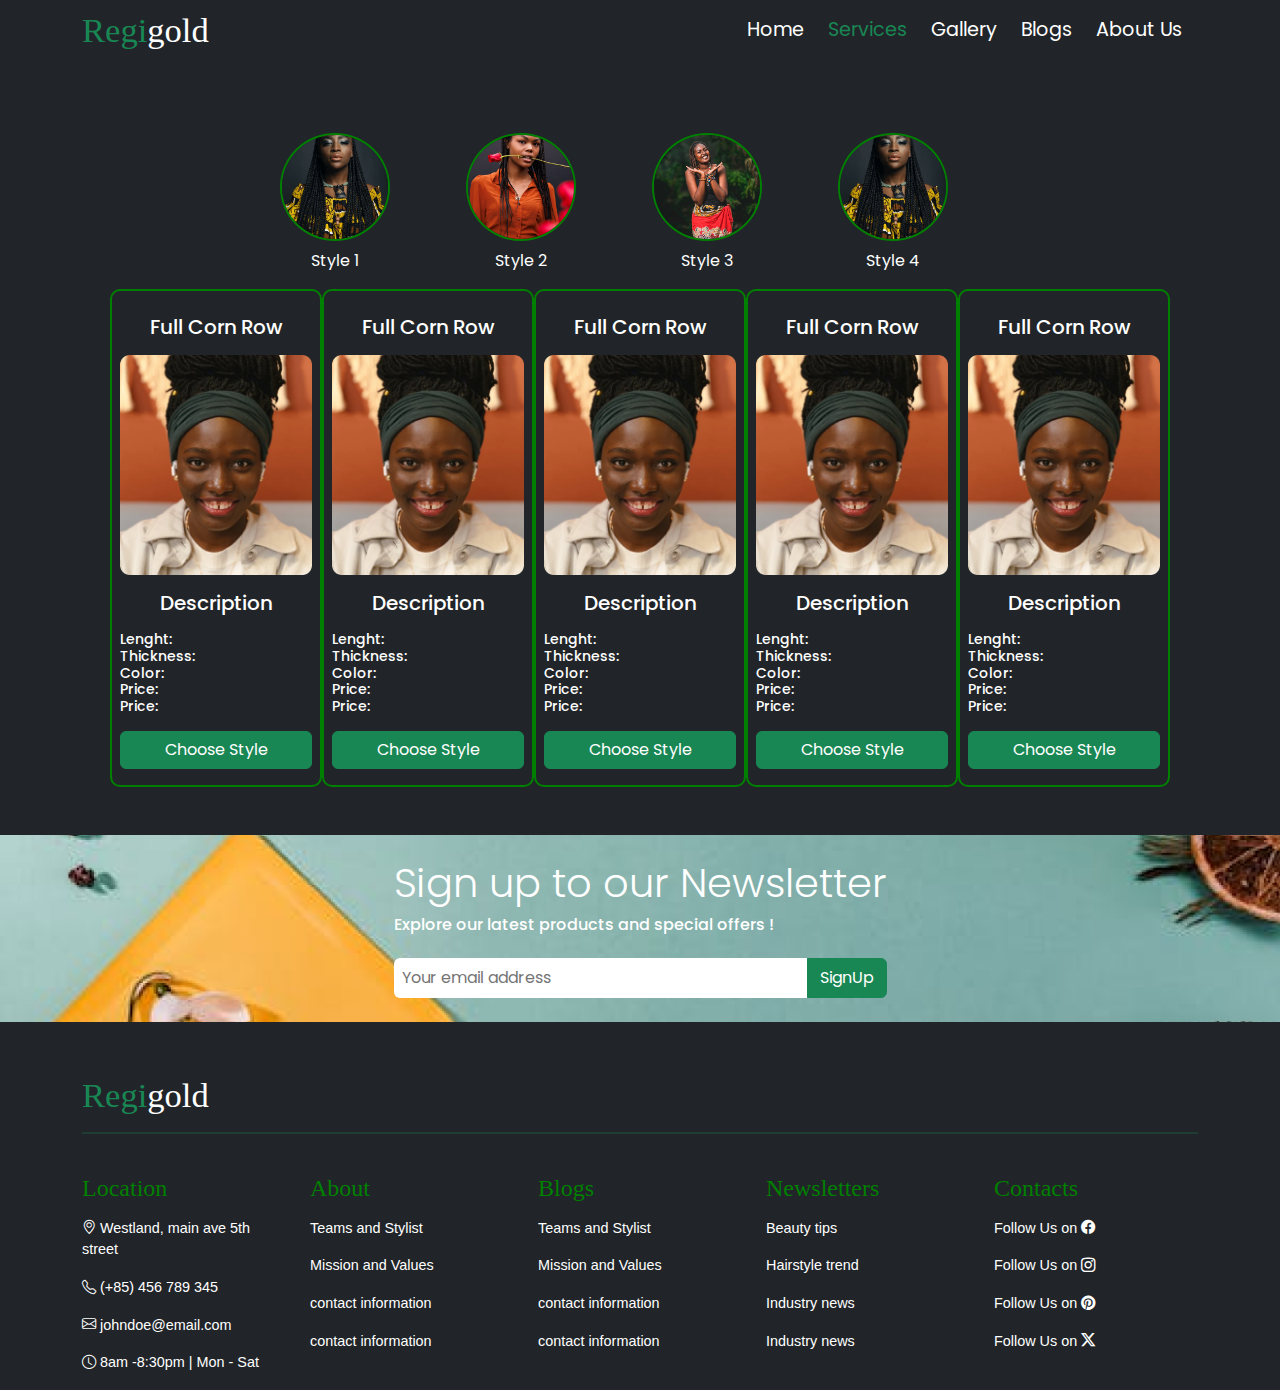
<file: services.html>
<!DOCTYPE html>
<html lang="en">
  <head>
    <meta charset="UTF-8" />
    <meta name="viewport" content="width=device-width, initial-scale=1.0" />
    <meta http-equiv="X-UA-Compatible" content="ie=edge" />
    <meta name="description" content="Hair Salon website in Ghana" />
    <link
      rel="stylesheet"
      href="https://cdn.jsdelivr.net/npm/bootstrap-icons@1.11.3/font/bootstrap-icons.min.css"
    />
    <link rel="preconnect" href="https://fonts.googleapis.com" />
    <link rel="preconnect" href="https://fonts.gstatic.com" crossorigin />
    <link
      href="https://fonts.googleapis.com/css2?family=Poppins:wght@300&display=swap"
      rel="stylesheet"
    />
    <link rel="preconnect" href="https://fonts.googleapis.com" />
    <link rel="preconnect" href="https://fonts.gstatic.com" crossorigin />
    <link
      href="https://fonts.googleapis.com/css2?family=Poppins:wght@300&family=Rochester&display=swap"
      rel="stylesheet"
    />
    <link
      href="https://cdn.jsdelivr.net/npm/bootstrap@5.3.2/dist/css/bootstrap.min.css"
      rel="stylesheet"
      integrity="sha384-T3c6CoIi6uLrA9TneNEoa7RxnatzjcDSCmG1MXxSR1GAsXEV/Dwwykc2MPK8M2HN"
      crossorigin="anonymous"
    />
    <link
      href="https://cdn.jsdelivr.net/npm/bootstrap@5.3.0-alpha1/dist/css/bootstrap.min.css"
      rel="stylesheet"
    />
    <link rel="stylesheet" href="style.css" />
    <title>Inland - Hair Salon</title>
  </head>

  <body class="vh-100 vw-100 bg-radial-gradient text-bg-dark">
    <header>
      <!-- Navbar -->
      <nav
        class="navbar navbar-expand-lg navbar-light bg-dark sticky-top"
      >
        <div class="container">
          <a class="navbar-brand" href="index.html"
            ><span class="text-success">Regi</span
              ><span class="text-white">gold</span></a
          >
          <button
            class="navbar-toggler collapsed bg-success"
            type="button"
            data-bs-toggle="collapse"
            data-bs-target="#navbarNav"
            aria-controls="navbarNav"
            aria-expanded="false"
            aria-label="Toggle navigation"
          >
            <span class="navbar-toggler-icon"></span>
          </button>

          <div class="collapse navbar-collapse" id="navbarNav">
            <ul class="navbar-nav ms-auto">
              <li class="nav-item">
                <a class="nav-link" href="index.html">Home</a>
              </li>
              <li class="nav-item">
                <a class="nav-link text-success" href="#">Services</a>
              </li>
              <li class="nav-item">
                <a class="nav-link" href="gallery.html">Gallery</a>
              </li>
              <li class="nav-item">
                <a class="nav-link" href="#">Blogs</a>
              </li>
              <li class="nav-item">
                <a class="nav-link" href="#">About Us</a>
              </li>
            </ul>
          </div>
        </div>
      </nav>

      <!-- banner -->
      <!-- <section class="banner2 p-5">
        <div class="container d-md-flex flex-md-column justify-content-center align-items-center">
            <h1 class="display-5">Our Services</h1>
            <p class="h5">We offer the best and affordable selections in the industry !</p>
        </div>
      </section> -->

      <!-- Hero Section -->
      <section class="container hero-section p-4">
        <div class="mt-5">
          <div class="row">
            <!-- Image Gallery -->
            <div class="col-12">
              <div class="row justify-content-center flex-nowrap overflow-auto">
                <!-- Image 1 -->
                <div class="col-2">
                  <div class="gallery-img" onclick="toggleCard('cardInfo1', this)">
                    <img src="/png/Baided hair 1 1.png" class="img-fluid" alt="Image 1">
                    <p class="text-center mt-2">Style 1</p>
                  </div>
                </div>
                <!-- Image 2 -->
                <div class="col-2">
                  <div class="gallery-img" onclick="toggleCard('cardInfo2', this)">
                    <img src="/png/pexels-ashley-nazario-11191614.png" class="img-fluid" alt="Image 2">
                    <p class="text-center mt-2">Style 2</p>
                  </div>
                </div>
                <!-- Image 3 -->
                <div class="col-2">
                  <div class="gallery-img" onclick="toggleCard('cardInfo3', this)">
                    <img src="/png/pexels-safari-consoler-11211016.png" class="img-fluid" alt="Image 3">
                    <p class="text-center mt-2">Style 3</p>
                  </div>
                </div>
                <!-- Image 4 -->
                <div class="col-2">
                  <div class="gallery-img" onclick="toggleCard('cardInfo4', this)">
                    <img src="/png/Baided hair 1 1.png" class="img-fluid" alt="Image 4">
                    <p class="text-center mt-2">Style 4</p>
                  </div>
                </div>
              </div>
            </div>
          </div>
        </div>
        
        <!-- Card Containers -->
        <div id="cardContainer">
          <div class="p-3 d-md-flex justify-content-md-around allcard flex-nowrap overflow-auto">
          <!-- Card 1 -->
          <div id="cardInfo1" class="card-container" style="display: block;">
              <div class="card-body text-white all-card-container h6 imgdiv p-2">
                <h5 class="card-title py-3">Full Corn Row</h5>
                <img src="/png/braids1 1.png" class="card-img-top rounded-3" alt="Image 1">
                <h5 class="card-title pt-3">Description</h5>
                <div class="card-text d-flex flex-column py-3">
                  <span>Lenght: </span>
                  <span>Thickness: </span>
                  <span>Color: </span>
                  <span>Price: </span>
                  <span>Price: </span>
                </div>
                <div class="text-md-center d-flex flex-column">
            <!-- Button -->
            <button class="toggle-button mb-2 btn btn-success cardbutton">Choose Style</button>
            <!-- Book now button (display: none) -->
            <button class="book-now-btn btn btn-success cardbutton" style="display: none;">Book Now</button>
                </div>
              </div> 
          </div>
          <!-- Card 2 -->
          <div id="cardInfo1" class="card-container" style="display: block;">
            <div class="card-body text-white all-card-container h6 imgdiv p-2">
              <h5 class="card-title py-3">Full Corn Row</h5>
              <img src="/png/braids1 1.png" class="card-img-top rounded-3" alt="Image 1">
              <h5 class="card-title pt-3">Description</h5>
              <div class="card-text d-flex flex-column py-3">
                <span>Lenght: </span>
                <span>Thickness: </span>
                <span>Color: </span>
                <span>Price: </span>
                <span>Price: </span>
              </div>
              <div class="text-md-center d-flex flex-column">
                <!-- Button -->
                <button class="toggle-button mb-2 btn btn-success cardbutton">Choose Style</button>
                <!-- Book now button (display: none) -->
                <button class="book-now-btn btn btn-success cardbutton" style="display: none;">Book Now</button>
                </div></div> 
        </div>
          <!-- Card 3 -->
          <div id="cardInfo1" class="card-container" style="display: block;">
            <div class="card-body text-white all-card-container h6 imgdiv p-2">
              <h5 class="card-title py-3">Full Corn Row</h5>
              <img src="/png/braids1 1.png" class="card-img-top rounded-3" alt="Image 1">
              <h5 class="card-title pt-3">Description</h5>
              <div class="card-text d-flex flex-column py-3">
                <span>Lenght: </span>
                <span>Thickness: </span>
                <span>Color: </span>
                <span>Price: </span>
                <span>Price: </span>
              </div>
              <div class="text-md-center d-flex flex-column">
                <!-- Button -->
                <button class="toggle-button mb-2 btn btn-success cardbutton">Choose Style</button>
                <!-- Book now button (display: none) -->
                <button class="book-now-btn btn btn-success cardbutton" style="display: none;">Book Now</button>
                </div></div> 
        </div>
          <!-- Card 4 -->
          <div id="cardInfo1" class="card-container" style="display: block;">
            <div class="card-body text-white all-card-container h6 imgdiv p-2">
              <h5 class="card-title py-3">Full Corn Row</h5>
              <img src="/png/braids1 1.png" class="card-img-top rounded-3" alt="Image 1">
              <h5 class="card-title pt-3">Description</h5>
              <div class="card-text d-flex flex-column py-3">
                <span>Lenght: </span>
                <span>Thickness: </span>
                <span>Color: </span>
                <span>Price: </span>
                <span>Price: </span>
              </div>
              <div class="text-md-center d-flex flex-column">
                <!-- Button -->
                <button class="toggle-button mb-2 btn btn-success cardbutton">Choose Style</button>
                <!-- Book now button (display: none) -->
                <button class="book-now-btn btn btn-success cardbutton" style="display: none;">Book Now</button>
                    </div>            
                  </div> 
        </div>
        <!-- card 5 -->
        <div id="cardInfo1" class="card-container" style="display: block;">
          <div class="card-body text-white all-card-container h6 imgdiv p-2">
            <h5 class="card-title py-3">Full Corn Row</h5>
            <img src="/png/braids1 1.png" class="card-img-top rounded-3" alt="Image 1">
            <h5 class="card-title pt-3">Description</h5>
            <div class="card-text d-flex flex-column py-3">
              <span>Lenght: </span>
              <span>Thickness: </span>
              <span>Color: </span>
              <span>Price: </span>
              <span>Price: </span>
            </div>
            <div class="text-md-center d-flex flex-column">
              <!-- Button -->
              <button class="toggle-button mb-2 btn btn-success cardbutton">Choose Style</button>
              <!-- Book now button (display: none) -->
              <button class="book-now-btn btn btn-success cardbutton" style="display: none;">Book Now</button>
                  </div>          
                </div> 
             </div>


          <!-- 2nd card2 -->
          <!-- Card 1 -->
          <div id="cardInfo2" class=" card-container">
            <div class="card-body text-white all-card-container h6 imgdiv p-2">
              <h5 class="card-title py-3">Full Corn Row</h5>
              <img src="/png/braids3 1.png" class="card-img-top rounded-3" alt="Image 1">
              <h5 class="card-title pt-3">Description</h5>
              <div class="card-text d-flex flex-column py-3">
                <span>Lenght: </span>
                <span>Thickness: </span>
                <span>Color: </span>
                <span>Price: </span>
                <span>Price: </span>
              </div>
              <div class="text-md-center d-flex flex-column">
                <!-- Button -->
                <button class="toggle-button mb-2 btn btn-success cardbutton">Choose Style</button>
                <!-- Book now button (display: none) -->
                <button class="book-now-btn btn btn-success cardbutton" style="display: none;">Book Now</button>
                    </div>            </div> 
        </div>
        <!-- Card 2 -->
        <div id="cardInfo2" class="card-container">
          <div class="card-body text-white all-card-container h6 imgdiv p-2">
            <h5 class="card-title py-3">Full Corn Row</h5>
            <img src="/png/braids3 1.png" class="card-img-top rounded-3" alt="Image 1">
            <h5 class="card-title pt-3">Description</h5>
            <div class="card-text d-flex flex-column py-3">
              <span>Lenght: </span>
              <span>Thickness: </span>
              <span>Color: </span>
              <span>Price: </span>
              <span>Price: </span>
            </div>
            <div class="text-md-center d-flex flex-column">
              <!-- Button -->
              <button class="toggle-button mb-2 btn btn-success cardbutton">Choose Style</button>
              <!-- Book now button (display: none) -->
              <button class="book-now-btn btn btn-success cardbutton" style="display: none;">Book Now</button>
                  </div>          </div> 
      </div>
        <!-- Card 3 -->
        <div id="cardInfo2" class="card-container">
          <div class="card-body text-white all-card-container h6 imgdiv p-2">
            <h5 class="card-title py-3">Full Corn Row</h5>
            <img src="/png/braids3 1.png" class="card-img-top rounded-3" alt="Image 1">
            <h5 class="card-title pt-3">Description</h5>
            <div class="card-text d-flex flex-column py-3">
              <span>Lenght: </span>
              <span>Thickness: </span>
              <span>Color: </span>
              <span>Price: </span>
              <span>Price: </span>
            </div>
            <div class="text-md-center d-flex flex-column">
              <!-- Button -->
              <button class="toggle-button mb-2 btn btn-success cardbutton">Choose Style</button>
              <!-- Book now button (display: none) -->
              <button class="book-now-btn btn btn-success cardbutton" style="display: none;">Book Now</button>
                  </div>          </div> 
      </div>
        <!-- Card 4 -->
        <div id="cardInfo2" class="card-container">
          <div class="card-body text-white all-card-container h6 imgdiv p-2">
            <h5 class="card-title py-3">Full Corn Row</h5>
            <img src="/png/braids3 1.png" class="card-img-top rounded-3" alt="Image 1">
            <h5 class="card-title pt-3">Description</h5>
            <div class="card-text d-flex flex-column py-3">
              <span>Lenght: </span>
              <span>Thickness: </span>
              <span>Color: </span>
              <span>Price: </span>
              <span>Price: </span>
            </div>
            <div class="text-md-center d-flex flex-column">
              <!-- Button -->
              <button class="toggle-button mb-2 btn btn-success cardbutton">Choose Style</button>
              <!-- Book now button (display: none) -->
              <button class="book-now-btn btn btn-success cardbutton" style="display: none;">Book Now</button>
                  </div>          </div> 
      </div>
      <!-- card 5 -->
      <div id="cardInfo2" class="card-container">
        <div class="card-body text-white all-card-container h6 imgdiv p-2">
          <h5 class="card-title py-3">Full Corn Row</h5>
          <img src="/png/braids3 1.png" class="card-img-top rounded-3" alt="Image 1">
          <h5 class="card-title pt-3">Description</h5>
          <div class="card-text d-flex flex-column py-3">
            <span>Lenght: </span>
            <span>Thickness: </span>
            <span>Color: </span>
            <span>Price: </span>
            <span>Price: </span>
          </div>
          <div class="text-md-center d-flex flex-column">
            <!-- Button -->
            <button class="toggle-button mb-2 btn btn-success cardbutton">Choose Style</button>
            <!-- Book now button (display: none) -->
            <button class="book-now-btn btn btn-success cardbutton" style="display: none;">Book Now</button>
                </div>        </div> 
    </div>

          <!-- card3 -->
          <!-- Card 1 -->
          <div id="cardInfo3" class=" card-container">
            <div class="card-body text-white all-card-container h6 imgdiv p-2">
              <h5 class="card-title py-3">Full Corn Row</h5>
              <img src="/png/braids1 1.png" class="card-img-top rounded-3" alt="Image 1">
              <h5 class="card-title pt-3">Description</h5>
              <div class="card-text d-flex flex-column py-3">
                <span>Lenght: </span>
                <span>Thickness: </span>
                <span>Color: </span>
                <span>Price: </span>
                <span>Price: </span>
              </div>
              <div class="text-md-center d-flex flex-column">
                <!-- Button -->
                <button class="toggle-button mb-2 btn btn-success cardbutton">Choose Style</button>
                <!-- Book now button (display: none) -->
                <button class="book-now-btn btn btn-success cardbutton" style="display: none;">Book Now</button>
                    </div>             </div> 
        </div>
        <!-- Card 2 -->
        <div id="cardInfo3" class="card-container">
          <div class="card-body text-white all-card-container h6 imgdiv p-2">
            <h5 class="card-title py-3">Full Corn Row</h5>
            <img src="/png/braids1 1.png" class="card-img-top rounded-3" alt="Image 1">
            <h5 class="card-title pt-3">Description</h5>
            <div class="card-text d-flex flex-column py-3">
              <span>Lenght: </span>
              <span>Thickness: </span>
              <span>Color: </span>
              <span>Price: </span>
              <span>Price: </span>
            </div>
            <div class="text-md-center d-flex flex-column">
              <!-- Button -->
              <button class="toggle-button mb-2 btn btn-success cardbutton">Choose Style</button>
              <!-- Book now button (display: none) -->
              <button class="book-now-btn btn btn-success cardbutton" style="display: none;">Book Now</button>
                  </div>           </div> 
      </div>
        <!-- Card 3 -->
        <div id="cardInfo3" class="card-container">
          <div class="card-body text-white all-card-container h6 imgdiv p-2">
            <h5 class="card-title py-3">Full Corn Row</h5>
            <img src="/png/braids1 1.png" class="card-img-top rounded-3" alt="Image 1">
            <h5 class="card-title pt-3">Description</h5>
            <div class="card-text d-flex flex-column py-3">
              <span>Lenght: </span>
              <span>Thickness: </span>
              <span>Color: </span>
              <span>Price: </span>
              <span>Price: </span>
            </div>
            <div class="text-md-center d-flex flex-column">
              <!-- Button -->
              <button class="toggle-button mb-2 btn btn-success cardbutton">Choose Style</button>
              <!-- Book now button (display: none) -->
              <button class="book-now-btn btn btn-success cardbutton" style="display: none;">Book Now</button>
                  </div>           </div> 
      </div>
        <!-- Card 4 -->
        <div id="cardInfo3" class="card-container">
          <div class="card-body text-white all-card-container h6 imgdiv p-2">
            <h5 class="card-title py-3">Full Corn Row</h5>
            <img src="/png/braids1 1.png" class="card-img-top rounded-3" alt="Image 1">
            <h5 class="card-title pt-3">Description</h5>
            <div class="card-text d-flex flex-column py-3">
              <span>Lenght: </span>
              <span>Thickness: </span>
              <span>Color: </span>
              <span>Price: </span>
              <span>Price: </span>
            </div>
            <div class="text-md-center d-flex flex-column">
              <!-- Button -->
              <button class="toggle-button mb-2 btn btn-success cardbutton">Choose Style</button>
              <!-- Book now button (display: none) -->
              <button class="book-now-btn btn btn-success cardbutton" style="display: none;">Book Now</button>
                  </div>           </div> 
      </div>
      <!-- card 5 -->
      <div id="cardInfo3" class="card-container">
        <div class="card-body text-white all-card-container h6 imgdiv p-2">
          <h5 class="card-title py-3">Full Corn Row</h5>
          <img src="/png/braids1 1.png" class="card-img-top rounded-3" alt="Image 1">
          <h5 class="card-title pt-3">Description</h5>
          <div class="card-text d-flex flex-column py-3">
            <span>Lenght: </span>
            <span>Thickness: </span>
            <span>Color: </span>
            <span>Price: </span>
            <span>Price: </span>
          </div>
          <div class="text-md-center d-flex flex-column">
            <!-- Button -->
            <button class="toggle-button mb-2 btn btn-success cardbutton">Choose Style</button>
            <!-- Book now button (display: none) -->
            <button class="book-now-btn btn btn-success cardbutton" style="display: none;">Book Now</button>
                </div>         </div> 
    </div>

          <!-- card4 -->
          <!-- Card 1 -->
          <div id="cardInfo4" class=" card-container">
            <div class="card-body text-white all-card-container h6 imgdiv p-2">
              <h5 class="card-title py-3">Full Corn Row</h5>
              <img src="/png/braids3 1.png" class="card-img-top rounded-3" alt="Image 1">
              <h5 class="card-title pt-3">Description</h5>
              <div class="card-text d-flex flex-column py-3">
                <span>Lenght: </span>
                <span>Thickness: </span>
                <span>Color: </span>
                <span>Price: </span>
                <span>Price: </span>
              </div>
              <div class="text-md-center d-flex flex-column">
                <!-- Button -->
                <button class="toggle-button mb-2 btn btn-success cardbutton">Choose Style</button>
                <!-- Book now button (display: none) -->
                <button class="book-now-btn btn btn-success cardbutton" style="display: none;">Book Now</button>
                    </div>             </div> 
        </div>
        <!-- Card 2 -->
        <div id="cardInfo4" class="card-container">
          <div class="card-body text-white all-card-container h6 imgdiv p-2">
            <h5 class="card-title py-3">Full Corn Row</h5>
            <img src="/png/braids3 1.png" class="card-img-top rounded-3" alt="Image 1">
            <h5 class="card-title pt-3">Description</h5>
            <div class="card-text d-flex flex-column py-3">
              <span>Lenght: </span>
              <span>Thickness: </span>
              <span>Color: </span>
              <span>Price: </span>
              <span>Price: </span>
            </div>
            <div class="text-md-center d-flex flex-column">
              <!-- Button -->
              <button class="toggle-button mb-2 btn btn-success cardbutton">Choose Style</button>
              <!-- Book now button (display: none) -->
              <button class="book-now-btn btn btn-success cardbutton" style="display: none;">Book Now</button>
                  </div>           </div> 
      </div>
        <!-- Card 3 -->
        <div id="cardInfo4" class="card-container">
          <div class="card-body text-white all-card-container h6 imgdiv p-2">
            <h5 class="card-title py-3">Full Corn Row</h5>
            <img src="/png/braids3 1.png" class="card-img-top rounded-3" alt="Image 1">
            <h5 class="card-title pt-3">Description</h5>
            <div class="card-text d-flex flex-column py-3">
              <span>Lenght: </span>
              <span>Thickness: </span>
              <span>Color: </span>
              <span>Price: </span>
              <span>Price: </span>
            </div>
            <div class="text-md-center d-flex flex-column">
              <!-- Button -->
              <button class="toggle-button mb-2 btn btn-success cardbutton">Choose Style</button>
              <!-- Book now button (display: none) -->
              <button class="book-now-btn btn btn-success cardbutton" style="display: none;">Book Now</button>
                  </div>           </div> 
      </div>
        <!-- Card 4 -->
        <div id="cardInfo4" class="card-container">
          <div class="card-body text-white all-card-container h6 imgdiv p-2">
            <h5 class="card-title py-3">Full Corn Row</h5>
            <img src="/png/braids3 1.png" class="card-img-top rounded-3" alt="Image 1">
            <h5 class="card-title pt-3">Description</h5>
            <div class="card-text d-flex flex-column py-3">
              <span>Lenght: </span>
              <span>Thickness: </span>
              <span>Color: </span>
              <span>Price: </span>
              <span>Price: </span>
            </div>
            <div class="text-md-center d-flex flex-column">
              <!-- Button -->
              <button class="toggle-button mb-2 btn btn-success cardbutton">Choose Style</button>
              <!-- Book now button (display: none) -->
              <button class="book-now-btn btn btn-success cardbutton" style="display: none;">Book Now</button>
                  </div>           </div> 
      </div>
      <!-- card 5 -->
      <div id="cardInfo4" class="card-container">
        <div class="card-body text-white all-card-container h6 imgdiv p-2">
          <h5 class="card-title py-3">Full Corn Row</h5>
          <img src="/png/braids3 1.png" class="card-img-top rounded-3" alt="Image 1">
          <h5 class="card-title pt-3">Description</h5>
          <div class="card-text d-flex flex-column py-3">
            <span>Lenght: </span>
            <span>Thickness: </span>
            <span>Color: </span>
            <span>Price: </span>
            <span>Price: </span>
          </div>
          <div class="text-md-center d-flex flex-column">
            <!-- Button -->
            <button class="toggle-button mb-2 btn btn-success cardbutton">Choose Style</button>
            <!-- Book now button (display: none) -->
            <button class="book-now-btn btn btn-success cardbutton" style="display: none;">Book Now</button>
                </div>         </div> 
    </div>

          <!-- card5 -->
          <!-- Card 1 -->
          <div id="cardInfo5" class=" card-container">
            <div class="card-body text-white all-card-container h6 imgdiv p-2">
              <h5 class="card-title py-3">Full Corn Row</h5>
              <img src="/png/braids1 1.png" class="card-img-top rounded-3" alt="Image 1">
              <h5 class="card-title pt-3">Description</h5>
              <div class="card-text d-flex flex-column py-3">
                <span>Lenght: </span>
                <span>Thickness: </span>
                <span>Color: </span>
                <span>Price: </span>
                <span>Price: </span>
              </div>
              <div class="text-md-center d-flex flex-column">
                <!-- Button -->
                <button class="toggle-button mb-2 btn btn-success cardbutton">Choose Style</button>
                <!-- Book now button (display: none) -->
                <button class="book-now-btn btn btn-success cardbutton" style="display: none;">Book Now</button>
                    </div>             </div> 
        </div>
        <!-- Card 2 -->
        <div id="cardInfo5" class="card-container">
          <div class="card-body text-white all-card-container h6 imgdiv p-2">
            <h5 class="card-title py-3">Full Corn Row</h5>
            <img src="/png/braids1 1.png" class="card-img-top rounded-3" alt="Image 1">
            <h5 class="card-title pt-3">Description</h5>
            <div class="card-text d-flex flex-column py-3">
              <span>Lenght: </span>
              <span>Thickness: </span>
              <span>Color: </span>
              <span>Price: </span>
              <span>Price: </span>
            </div>
            <div class="text-md-center d-flex flex-column">
              <!-- Button -->
              <button class="toggle-button mb-2 btn btn-success cardbutton">Choose Style</button>
              <!-- Book now button (display: none) -->
              <button class="book-now-btn btn btn-success cardbutton" style="display: none;">Book Now</button>
                  </div>           </div> 
      </div>
        <!-- Card 3 -->
        <div id="cardInfo5" class="card-container">
          <div class="card-body text-white all-card-container h6 imgdiv p-2">
            <h5 class="card-title py-3">Full Corn Row</h5>
            <img src="/png/braids1 1.png" class="card-img-top rounded-3" alt="Image 1">
            <h5 class="card-title pt-3">Description</h5>
            <div class="card-text d-flex flex-column py-3">
              <span>Lenght: </span>
              <span>Thickness: </span>
              <span>Color: </span>
              <span>Price: </span>
              <span>Price: </span>
            </div>
            <div class="text-md-center d-flex flex-column">
              <!-- Button -->
              <button class="toggle-button mb-2 btn btn-success cardbutton">Choose Style</button>
              <!-- Book now button (display: none) -->
              <button class="book-now-btn btn btn-success cardbutton" style="display: none;">Book Now</button>
                  </div>           </div> 
      </div>
        <!-- Card 4 -->
        <div id="cardInfo5" class="card-container">
          <div class="card-body text-white all-card-container h6 imgdiv p-2">
            <h5 class="card-title py-3">Full Corn Row</h5>
            <img src="/png/braids1 1.png" class="card-img-top rounded-3" alt="Image 1">
            <h5 class="card-title pt-3">Description</h5>
            <div class="card-text d-flex flex-column py-3">
              <span>Lenght: </span>
              <span>Thickness: </span>
              <span>Color: </span>
              <span>Price: </span>
              <span>Price: </span>
            </div>
            <div class="text-md-center d-flex flex-column">
              <!-- Button -->
              <button class="toggle-button mb-2 btn btn-success cardbutton">Choose Style</button>
              <!-- Book now button (display: none) -->
              <button class="book-now-btn btn btn-success cardbutton" style="display: none;">Book Now</button>
                  </div>           </div> 
      </div>
      <!-- card 5 -->
      <div id="cardInfo5" class="card-container">
        <div class="card-body text-white all-card-container h6 imgdiv p-2">
          <h5 class="card-title py-3">Full Corn Row</h5>
          <img src="/png/braids1 1.png" class="card-img-top rounded-3" alt="Image 1">
          <h5 class="card-title pt-3">Description</h5>
          <div class="card-text d-flex flex-column py-3">
            <span>Lenght: </span>
            <span>Thickness: </span>
            <span>Color: </span>
            <span>Price: </span>
            <span>Price: </span>
          </div>
          <div class="text-md-center d-flex flex-column">
            <!-- Button -->
            <button class="toggle-button mb-2 btn btn-success cardbutton">Choose Style</button>
            <!-- Book now button (display: none) -->
            <button class="book-now-btn btn btn-success cardbutton" style="display: none;">Book Now</button>
                </div>         </div> 
    </div>
          </div>
        </div>
      </section>

<div id="booking-overlay"></div>
<div id="booking-card" class="cardbook">
  <h2>Booking Session</h2>
  <label for="session-date">Select Date:</label>
  <input type="date" id="session-date" name="session-date" required class="btn"><br>
  
  <label for="session-time">Session Time:</label>
  <select id="session-time" name="session-time" class="btn">
    <option value="">Choose your booking session</option>
    <option value="morning">Morning (8am - 10am)</option>
    <option value="afternoon">Afternoon (1pm - 4pm)</option>
    <option value="evening">Evening (6pm - 9pm)</option>
  </select><br>
  
  <label for="contact-name">Your Name:</label>
  <input type="text" id="contact-name" name="contact-name" class="btn" placeholder="Your Name" required><br>
  
  <label for="contact-email">Email or Phone:</label>
  <input type="text" id="contact-email" name="contact-email" class="btn" placeholder="Email or Phone" required><br>
  
  
<div class="d-flex justify-content-around">
  <button id="confirm-booking-btn" class="btn btn-outline-success rounded-5 px-4">Book</button>
  <button id="cancel-booking-btn" class=" btn btn-outline-success rounded-5 px-4">Cancel</button>
</div>
</div>

      <!-- <div id="video-container">
        <video autoplay muted loop id="bg-video">
            <source src="/png/2.mp4" type="video/mp4">
        </video>
        <div id="overlay"></div>
      </div> -->

      <!-- banner -->
      <section class="banner p-4">
        <div
          class="container d-flex flex-column justify-content-center align-items-center page-button"
        >
          <div class="note">
            <h1 class="display-6">Sign up to our Newsletter</h1>
            <p class="h6">Explore our latest products and special offers !</p>
            <form class="newsletter-form d-flex pt-3" method="post">
              <input
                type="email"
                class=" border-0 rounded-start-2 p-2 w-100"
                name="email"
                placeholder="Your email address"
              />
              <button type="submit" class="btn rounded-start-0 btn-success">SignUp</button>
            </form>
        </div>
      </section>
    </header>

   
    <!-- Footer -->
    <footer class="footer-section">
      <div class="container">
        <a class="navbar-brand" href="#"
          ><span class="text-success">Regi</span
          ><span class="text-white">gold</span></a
        >
        <hr class="container border-2 border-success" />

        <div class="row pt-4">
          <div class="col">
            <h3>Location</h3>
            <p><i class="bi bi-geo-alt"></i> Westland, main ave 5th street</p>
            <p><i class="bi bi-telephone"></i> (+85) 456 789 345</p>
            <p><i class="bi bi-envelope"></i> johndoe@email.com</p>
            <p><i class="bi bi-clock"></i> 8am -8:30pm | Mon - Sat</p>
          </div>
          <div class="col">
            <h3>About</h3>
            <p>Teams and Stylist</p>
            <p>Mission and Values</p>
            <p>contact information</p>
            <p>contact information</p>
          </div>
          <div class="col">
            <h3>Blogs</h3>
            <p>Teams and Stylist</p>
            <p>Mission and Values</p>
            <p>contact information</p>
            <p>contact information</p>
          </div>
          <div class="col">
            <h3>Newsletters</h3>
            <p>Beauty tips</p>
            <p>Hairstyle trend</p>
            <p>Industry news</p>
            <p>Industry news</p>
          </div>
          <div class="col">
            <h3>Contacts</h3>
            <p>Follow Us on <i class="bi bi-facebook"></i></p>
            <p>Follow Us on <i class="bi bi-instagram"></i></p>
            <p>Follow Us on <i class="bi bi-pinterest"></i></p>
            <p>Follow Us on <i class="bi bi-twitter-x"></i></p>
          </div>
        </div>
      </div>
    </footer>

    <!-- linked JS -->
    <script src="script.js"></script>

    <!-- JavaScript -->
    <script>
      // Function to close the collapsed navbar when clicking outside
      document.addEventListener("click", function (event) {
        const isClickInsideNavbar = document
          .querySelector(".navbar-collapse")
          .contains(event.target);
        const isHamburgerMenuCollapsed = document
          .querySelector(".navbar-toggler")
          .classList.contains("collapsed");

        if (!isClickInsideNavbar && !isHamburgerMenuCollapsed) {
          const navbarCollapse = new bootstrap.Collapse(
            document.querySelector(".navbar-collapse")
          );
          navbarCollapse.hide();
        }
      });

      // button
// Get all toggle buttons
var toggleButtons = document.querySelectorAll('.toggle-button');

// Loop through each toggle button
toggleButtons.forEach(function(button) {
    // Add click event listener to each toggle button
    button.addEventListener('click', function() {
        // Check if the button is already active
        var isActive = this.classList.contains('active');
        
        // Deselect previously selected item
        var activeButton = document.querySelector('.toggle-button.active');
        if (activeButton) {
            activeButton.classList.remove('active');
            activeButton.innerText = 'Choose Style';
            activeButton.nextElementSibling.style.display = 'none';
        }

        if (!isActive) { // If the button was not active before
            // Select current item
            var chooseStyleBtn = this;
            var bookNowBtn = this.nextElementSibling; // Get the next sibling element, which is the book now button

            // Change text to 'Unselect'
            chooseStyleBtn.innerText = 'Unselect';
            // Show 'Book Now' button
            bookNowBtn.style.display = 'block';

            // Mark current button as active
            chooseStyleBtn.classList.add('active');
        }
    });
});




//for card overlay

// Select all elements with class .book-now-btn
document.querySelectorAll('.book-now-btn').forEach(function(button) {
  // Add click event listener to each button
  button.addEventListener('click', function() {
    // Get the title from the corresponding card container
    var cardContainer = button.closest('.card-container');
    var cardTitle = cardContainer.querySelector('.card-title').textContent;

    // Set the title in the booking card
    document.querySelector('#booking-card h2').textContent = cardTitle;

    // Display the overlay and booking card
    document.getElementById('booking-overlay').style.display = 'block';
    document.getElementById('booking-card').style.display = 'block';
  });
});

document.getElementById('cancel-booking-btn').addEventListener('click', function() {
  // Close the booking overlay and card
  document.getElementById('booking-overlay').style.display = 'none';
  document.getElementById('booking-card').style.display = 'none';
});

document.getElementById('confirm-booking-btn').addEventListener('click', function() {
  // Add your booking confirmation logic here
  // For example, you can collect the form data and submit it to a server
  // Then close the booking overlay and card
  document.getElementById('booking-overlay').style.display = 'none';
  document.getElementById('booking-card').style.display = 'none';
});


// for data from the card-title

// Select all elements with class .book-now-btn
document.querySelectorAll('.book-now-btn').forEach(function(button) {
  // Add click event listener to each button
  button.addEventListener('click', function() {
    // Get the title from the corresponding card container
    var cardContainer = button.closest('.card-container');
    var cardTitle = cardContainer.querySelector('.card-title').textContent;

    // Set the title in the booking card
    var bookingCard = document.getElementById('booking-card');
    bookingCard.querySelector('h2').textContent = cardTitle;

    // Display the overlay and booking card
    document.getElementById('booking-overlay').style.display = 'block';
    bookingCard.style.display = 'block';
  });
});

document.getElementById('cancel-booking-btn').addEventListener('click', function() {
  // Close the booking overlay and card
  document.getElementById('booking-overlay').style.display = 'none';
  document.getElementById('booking-card').style.display = 'none';
});

document.getElementById('confirm-booking-btn').addEventListener('click', function() {
  // Add your booking confirmation logic here
  // For example, you can collect the form data and submit it to a server
  // Then close the booking overlay and card
  document.getElementById('booking-overlay').style.display = 'none';
  document.getElementById('booking-card').style.display = 'none';
});



    </script>



    <!-- Bootstrap JS Bundle with Popper -->
    <script src="https://cdn.jsdelivr.net/npm/bootstrap@5.3.0-alpha1/dist/js/bootstrap.bundle.min.js"></script>
    <script
      src="https://cdn.jsdelivr.net/npm/bootstrap@5.3.2/dist/js/bootstrap.bundle.min.js"
      integrity="sha384-C6RzsynM9kWDrMNeT87bh95OGNyZPhcTNXj1NW7RuBCsyN/o0jlpcV8Qyq46cDfL"
      crossorigin="anonymous"
    ></script>
    <script src="https://cdn.jsdelivr.net/npm/@popperjs/core@2.11.6/dist/umd/popper.min.js"></script>
    <script src="https://cdn.jsdelivr.net/npm/bootstrap@5.3.0-alpha1/dist/js/bootstrap.bundle.min.js"></script>
  </body>
</html>
</file>
<file: style.css>
/* Custom CSS */
* {
  margin: 0;
  padding: 0;
  box-sizing: border-box;
  scroll-behavior: smooth;
}

body {
  font-family: "Poppins", sans-serif;
  overflow-x: hidden;
  /* background-repeat: no-repeat; */
}
/* for card overlay */
#booking-overlay {
  display: none;
  position: fixed;
  top: 0;
  left: 0;
  width: 100%;
  height: 100%;
  background-color: rgba(0, 0, 0, 0.5);
  z-index: 999;
}

#booking-card {
  display: none;
  position: fixed;
  top: 50%;
  left: 50%;
  transform: translate(-50%, -50%);
  background-color: white;
  padding: 20px;
  border-radius: 10px;
  z-index: 1000;
}

.cardbook{
  display: flex;
  flex-direction: column;
  justify-content: space-around;
}



/* gallery page */
    /* Custom CSS for gallery */
    .image {
      position: relative;
    }

    .image img {
      width: 100%;
      height: auto;
      cursor: pointer;
    }

    .description {
      position: absolute;
      top: 0;
      left: 0;
      width: 100%;
      height: 100%;
      background-color: rgba(0, 0, 0, 0.5);
      color: #fff;
      padding: 9px;
      display: none;
    }

    .description.active {
      display: block;
    }

/* #video-container {
  position: fixed;
  right: 0;
  bottom: 0;
  min-width: 100%;
  min-height: 100%;
  width: auto;
  height: auto;
  z-index: -1;
  overflow: hidden;
} */

/* #bg-video {
  position: absolute;
  top: 50%;
  left: 50%;
  transform: translate(-50%, -50%);
  min-width: 100%;
  min-height: 100%;
  width: auto;
  height: auto;
  z-index: -1;
} */

/* Overlay */
/* #overlay {
  position: fixed;
  top: 0;
  left: 0;
  width: 100%;
  height: 100%;
  background-color: rgba(0, 0, 0, 0.9);
  z-index: -1;
} */

/* Navbar */
.navbar {
  font-size: 1.2em;
}

.navbar-nav li {
  padding-right: 0.5rem;
}

.navbar-brand {
  font-family: "Rochester", cursive;
  font-size: 1.8em;
  line-height: 1;
}

.navbar-nav .nav-link {
  color: white;
  font-family: "poppins", Arial, Helvetica, sans-serif;
}

.navbar-nav .nav-link:hover {
  color: green;
}

.hero-section .display-3 {
  margin-bottom: 20px;
}

.txt {
  text-align: center;
  justify-content: center;
  font-family: "Rochester", cursive;
  /* font-family: 'poppins', sans-serif; */
}

.page-button {
    font-family: "poppins", Arial, Helvetica, sans-serif;
}

.banner {
  background-image: url("/png/banner.png");
  background-size: cover;
}

/* .banner2 {
  background-image: url("/png/darrin-defillo-QGFH9ozn_0M-unsplash.jpg");
  background-size: cover;
  object-fit: cover;
  background-position: center;
} */

.pic {
  padding: 4rem;
}

/* Parallax Section Styles */
/* .parallax-section {
  position: relative;
  background-attachment: fixed;
  background-position: center;
  background-repeat: no-repeat;
  background-size: cover;
  height: 500px; 
} */

/* Footer */
.footer-section {
  font-family: "Rochester", cursive;
  font-size: 1.2em;
  margin-top: 2rem;
  padding-top: 1.5rem;
}

.footer-section .footer-title {
  font-size: 2rem;
  margin-bottom: 30px;
}

.footer-section h3 {
  font-size: 1.5rem;
  margin-bottom: 15px;
  color: green;
}

.footer-section p {
  font-family: "roboto", sans-serif;
  font-size: 0.9rem;
  color: #fff;
}

/* gallery */
.gallery-img {
  overflow: hidden;
  position: relative;
  padding-bottom: 2rem;
  width: 110px; 
  height: 140px;
}
.gallery-img img {
  object-fit: cover;
  border: 2px solid green;
  border-radius: 50%;
  width: 100%;
  height: 100%;
}
.active1 {
  opacity: 0.4;
}

/* .gallery-img p {
  position: absolute;
  bottom: 0;
  left: 50%;
  transform: translateX(-50%);
  opacity: 0; 
  transition: opacity 0.3s ease;
  background-color: rgba(0, 0, 0, 0.5);
  color: white;
  padding: 5px 10px;
  border-radius: 5px;
} */

.all-card-container {
  border: 2px solid green;
  border-radius: 10px;
  padding: 10px;
  background-color: transparent;
}

/* .gallery-img:hover p {
  opacity: 1; 
} */

.card-container {
  display: none; /* Initially hidden */
}



.all-card-container:hover{
  /* background-color:#198754; */
  cursor: pointer;
}

/* .border-success {
  border-color: #28a745 !important;
} */

.card-title{
  text-align: center;
}

.card-text {
  font-size: 14px;
}


/* Expand collapse navbar to the right */
@media (max-width: 991.98px) {
  /* .navbar-collapse {
    position: fixed;
    right: -100%; 
    top: 0;
    bottom: 0;
    width: 45%; 
    background-color: #263035;
    transition: right 0.7s ease-in-out; 
    padding: 2rem;
  }

  .navbar-collapse.show {
    right: 0; 
  } */

  /* .card-img-top {
  height: 20px;
  width: 20px;
} */


  .navbar-collapse{
    background-color: #263035;
    text-align: center;
    padding: 0.6rem;
    border-radius: 20px;
  }

  .pic {
    padding: 1.5rem;
  }

  .txt {
    padding: 0;
  }

  .page-button {
    padding-right: 1.4rem;
  }

  .title {
    display: flex;
    flex-direction: column;
    align-items: center;
    font-size: 3.1rem;
    padding-right: 0;
  }

  .name {
    text-align: center;
  }

  .name2 {
    text-align: center;
  }

  .name3 {
    padding-right: 2.5rem;
    margin-bottom: 1rem;
  }

  .gallery-img {
    overflow: hidden;
    position: relative;
    padding-bottom: 2rem;
    width: 50px;
    height: 80px;
  }

  .imgdiv {
    width: 10rem;
    padding-top: 0.6rem;
  }

  /* .card-img-top {
    width: 5rem;
    height: 5rem;
  } */

  .card-text {
    font-size: 0.7rem;
  }

  .card-title {
    font-size: 0.7rem;
    text-align: center;
  }

  /* .cardbutton {
    font-size: 0.7rem;
    padding: 5px 36px;
    margin:0.1rem;
  } */

  .allcard {
    display: flex;
    flex-direction: row;
    /* justify-content: space-evenly; */
  }
  .all-card-container {
    margin-right: 0.3rem;
    margin-left: 0.3rem;
  }

  .des1{
    font-size: 0.8rem;
  }
   .des3{
    font-size: 0.7rem;
   }
}
</file>
